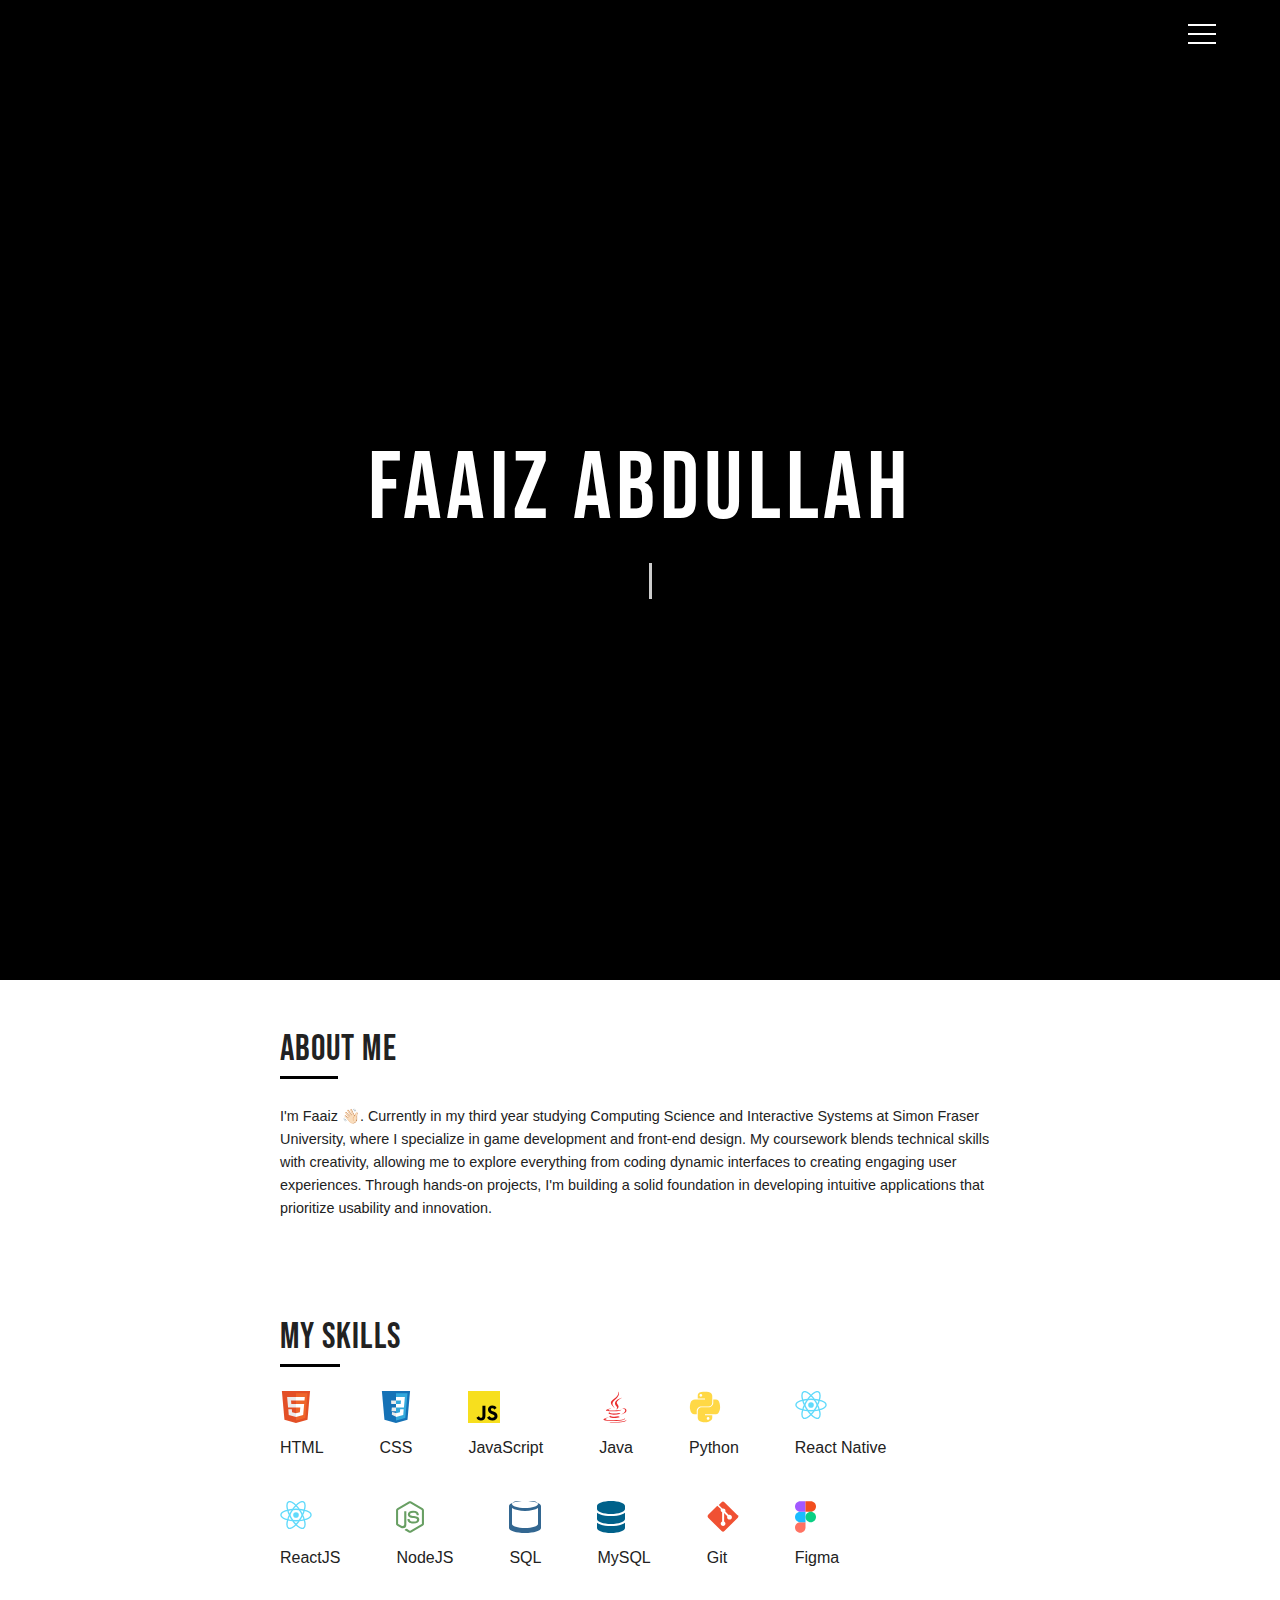
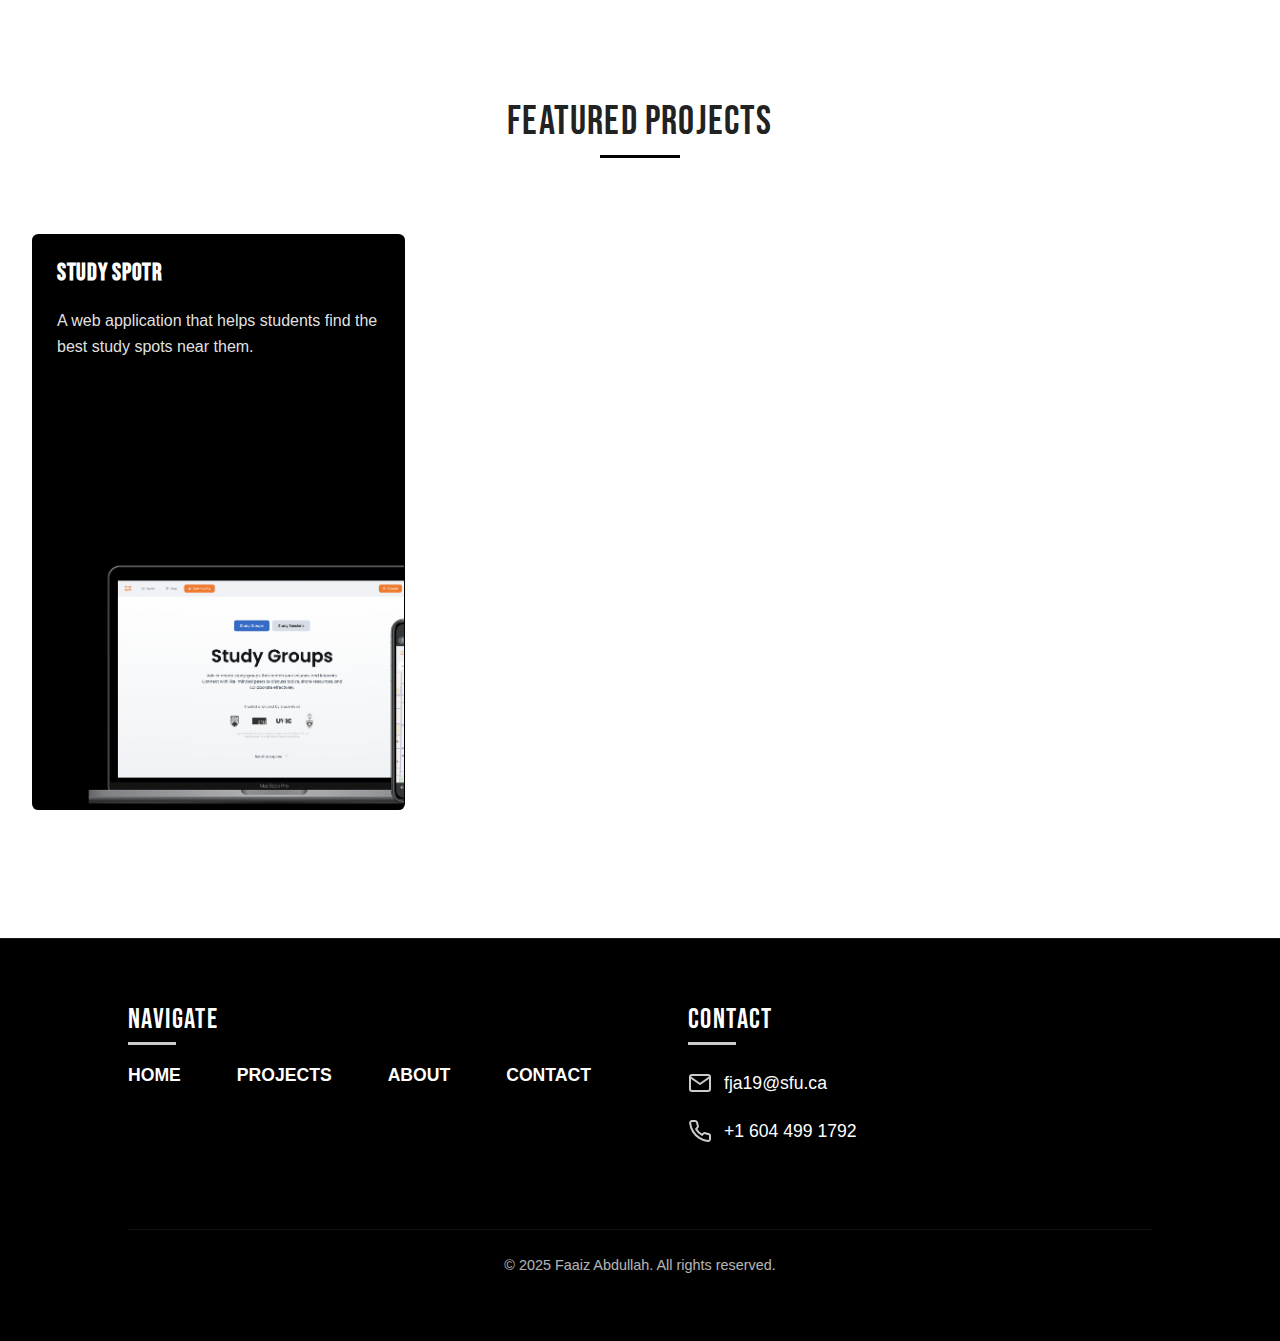
<file: index.html>
<!DOCTYPE html>
<html lang="en">
<head>
    <meta charset="UTF-8">
    <meta name="viewport" content="width=device-width, initial-scale=1.0">
    <title>Portfolio | Home</title>
    <link rel="preconnect" href="https://fonts.googleapis.com">
    <link rel="preconnect" href="https://fonts.gstatic.com" crossorigin>
    <link href="https://fonts.googleapis.com/css2?family=Bebas+Neue&display=swap" rel="stylesheet">
    <link rel="stylesheet" href="css/style.css">
    <meta name="description" content="Professional portfolio and personal website">
</head>
<body>
    <header>
        <input type="checkbox" id="menu-toggle" class="sr-only">
        <label for="menu-toggle" class="menu-btn">
            <span class="menu-btn__line"></span>
            <span class="menu-btn__line"></span>
            <span class="menu-btn__line"></span>
        </label>
        <nav class="main-nav" id="main-menu">
            <ul class="menu">
                <li><a href="index.html" class="active">HOME</a></li>
                <li><a href="projects.html">PROJECTS</a></li>
                <li><a href="about.html">ABOUT</a></li>
                <li><a href="contact.html">CONTACT</a></li>
            </ul>
            <div class="menu-contact">
                <p>fja19@sfu.ca</p>
                <p>+1 604 499 1792</p>

            </div>
        </nav>
    </header>

    <main>
        <section class="hero">
            <div class="hero-content">
                <h1>Faaiz Abdullah</h1>
                <p class="subtitle"><span class="typing-text" id="typing-text"></span></p>
            </div>
        </section>

        <div class="content-wrapper">
            <section class="about-section">
                <h2>About me</h2>
                <div class="about-content">
                    <p>I'm Faaiz 👋🏻. Currently in my third year studying Computing Science and Interactive Systems at Simon Fraser University, where I specialize in game development and front-end design. My coursework blends technical skills with creativity, allowing me to explore everything from coding dynamic interfaces to creating engaging user experiences. Through hands-on projects, I'm building a solid foundation in developing intuitive applications that prioritize usability and innovation.</p>
                </div>
            </section>

            <section class="skills-section">
                <h2>My Skills</h2>
                <div class="skills-list">
                    <div class="skill-tag html">HTML</div>
                    <div class="skill-tag css">CSS</div>
                    <div class="skill-tag js">JavaScript</div>
                    <div class="skill-tag java">Java</div>
                    <div class="skill-tag python">Python</div>
                    <div class="skill-tag react-native">React Native</div>
                    <div class="skill-tag react">ReactJS</div>
                    <div class="skill-tag node">NodeJS</div>
                    <div class="skill-tag sql">SQL</div>
                    <div class="skill-tag mysql">MySQL</div>
                    <div class="skill-tag git">Git</div>
                    <div class="skill-tag figma">Figma</div>
                </div>
            </section>

            <section class="projects-preview">
                <h2>Featured Projects</h2>
                <div class="project">
                    <a href="studyspotr.html" class="project-link">
                        <div class="project-card">
                            <h3>Study Spotr</h3>
                            <p>A web application that helps students find the best study spots near them.</p>
                            <div class="project-image">
                                <img src="images/studyspotrmockups.png" alt="Study Spotr Mockups">
                            </div>
                        </div>
                    </a>
                </div>
                <!-- <div class="project">
                    <div class="project-card">
                        <h3>PharmaBotics</h3>
                        <p>A web application designed to assist users with medication management.</p>
                        <div class="project-image">
                            <img src="images/pharmabotics.svg" alt="PharmaBotics mockup">
                        </div>
                    </div>
                </div>
                <div class="project">
                    <div class="project-card">
                        <h3>Football Wizard</h3>
                        <p>AI-powered chatbot designed to provide users with quick and accurate statistics and analytics about the Premier League.</p>
                        <div class="project-image">
                            <img src="images/Football-Wizard-Image.png" alt="Football Wizard mockup">
                        </div>
                    </div>  
                </div> -->
            </section>
        </div>
    </main>

    <footer>
        <div class="footer-content">
            <div class="footer-column">
                <h3>NAVIGATE</h3>
                <nav class="footer-nav">
                    <ul>
                        <li><a href="index.html">HOME</a></li>
                        <li><a href="projects.html">PROJECTS</a></li>
                        <li><a href="about.html">ABOUT</a></li>
                        <li><a href="contact.html">CONTACT</a></li>
                    </ul>
                </nav>
            </div>
            <div class="footer-column">
                <h3>CONTACT</h3>
                <div class="contact-info">
                    <p>fja19@sfu.ca</p>
                    <p>+1 604 499 1792</p>
                </div>
            </div>
        </div>
        <div class="copyright">
            &copy; 2025 Faaiz Abdullah. All rights reserved.
        </div>
    </footer>

    <script src="js/script.js" defer></script>
</body>
</html>
</file>
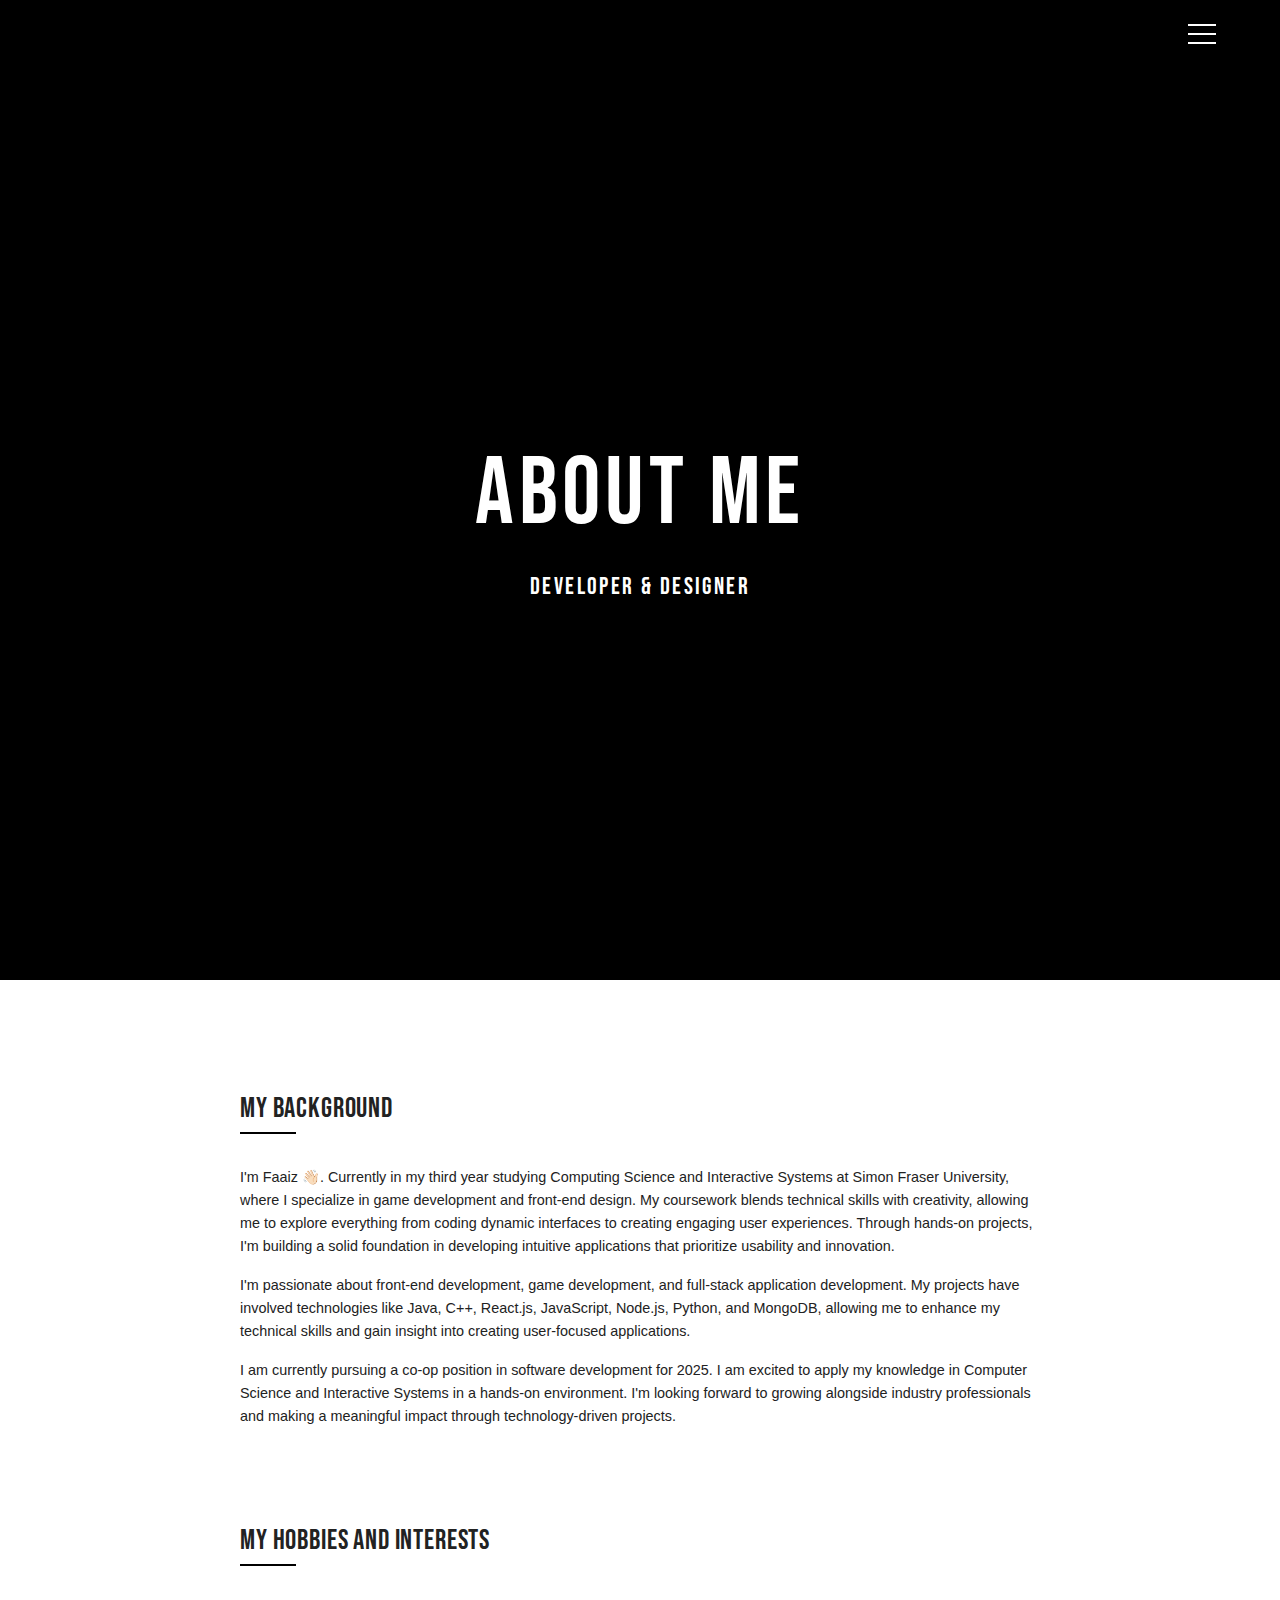
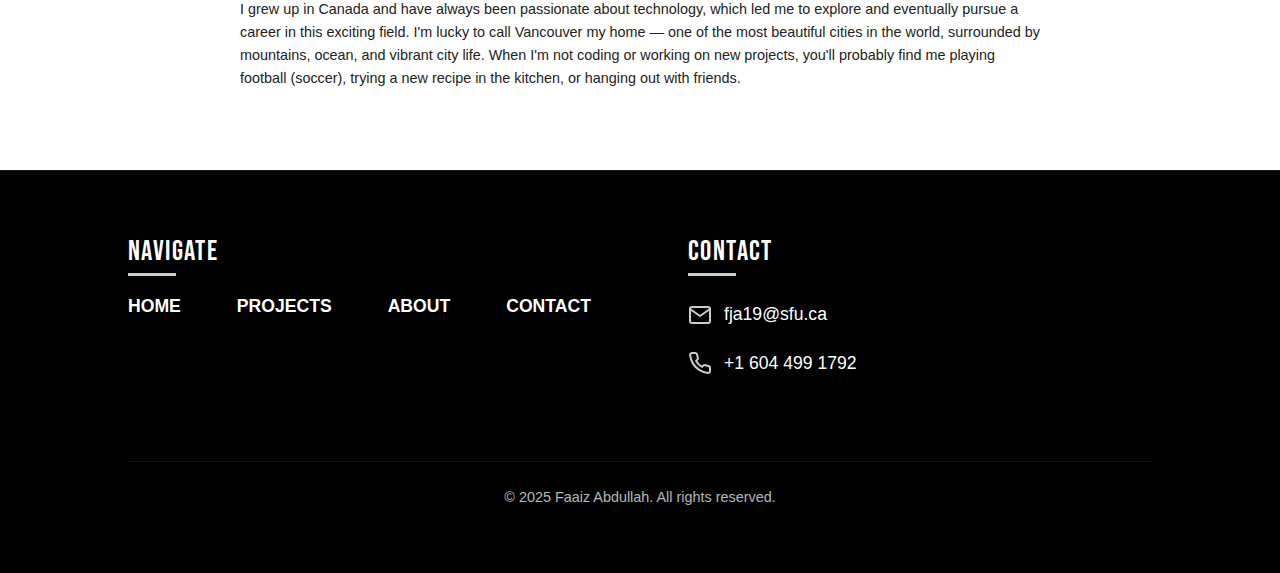
<file: about.html>
<!DOCTYPE html>
<html lang="en">
<head>
    <meta charset="UTF-8">
    <meta name="viewport" content="width=device-width, initial-scale=1.0">
    <title>Portfolio | About</title>
    <link rel="preconnect" href="https://fonts.googleapis.com">
    <link rel="preconnect" href="https://fonts.gstatic.com" crossorigin>
    <link href="https://fonts.googleapis.com/css2?family=Bebas+Neue&display=swap" rel="stylesheet">
    <link rel="stylesheet" href="css/style.css">
    <meta name="description" content="About me and my background">
</head>
<body>
    <header>
        <input type="checkbox" id="menu-toggle" class="sr-only">
        <label for="menu-toggle" class="menu-btn">
            <span class="menu-btn__line"></span>
            <span class="menu-btn__line"></span>
            <span class="menu-btn__line"></span>
        </label>
        <nav class="main-nav" id="main-menu">
            <ul class="menu">
                <li><a href="index.html">HOME</a></li>
                <li><a href="projects.html">PROJECTS</a></li>
                <li><a href="about.html" class="active">ABOUT</a></li>
                <li><a href="contact.html">CONTACT</a></li>
            </ul>
            <div class="menu-contact">
                <p>fja19@sfu.ca</p>
                <p>+1 604 499 1792</p>
            </div>
        </nav>
    </header>

    <main>
        <section class="page-header">
            <h1>ABOUT ME</h1>
            <p class="subtitle">DEVELOPER & DESIGNER</p>
        </section>

        <div class="content-wrapper">
            <section class="about-content">
                <article class="background">
                    <h2>My Background</h2>
                    <p>I'm Faaiz 👋🏻. Currently in my third year studying Computing Science and Interactive Systems at Simon Fraser University, where I specialize in game development and front-end design. My coursework blends technical skills with creativity, allowing me to explore everything from coding dynamic interfaces to creating engaging user experiences. Through hands-on projects, I'm building a solid foundation in developing intuitive applications that prioritize usability and innovation.</p>                    
                    <p>I'm passionate about front-end development, game development, and full-stack application development. My projects have involved technologies like Java, C++, React.js, JavaScript, Node.js, Python, and MongoDB, allowing me to enhance my technical skills and gain insight into creating user-focused applications.</p>
                    <p>I am currently pursuing a co-op position in software development for 2025. I am excited to apply my knowledge in Computer Science and Interactive Systems in a hands-on environment. I'm looking forward to growing alongside industry professionals and making a meaningful impact through technology-driven projects.</p>
                </article>

                <article class="hobbies">
                    <h2>My Hobbies and Interests</h2>
                    <p>I grew up in Canada and have always been passionate about technology, which led me to explore and eventually pursue a career in this exciting field. I'm lucky to call Vancouver my home — one of the most beautiful cities in the world, surrounded by mountains, ocean, and vibrant city life. When I'm not coding or working on new projects, you'll probably find me playing football (soccer), trying a new recipe in the kitchen, or hanging out with friends.</p>
                    
                </article>
            </section>
        </div>
    </main>

    <footer>
        <div class="footer-content">
            <div class="footer-column">
                <h3>NAVIGATE</h3>
                <nav class="footer-nav">
                    <ul>
                        <li><a href="index.html">HOME</a></li>
                        <li><a href="projects.html">PROJECTS</a></li>
                        <li><a href="about.html">ABOUT</a></li>
                        <li><a href="contact.html">CONTACT</a></li>
                    </ul>
                </nav>
            </div>
            <div class="footer-column">
                <h3>CONTACT</h3>
                <div class="contact-info">
                    <p>fja19@sfu.ca</p>
                    <p>+1 604 499 1792</p>
                </div>
            </div>
        </div>
        <div class="copyright">
            &copy; 2025 Faaiz Abdullah. All rights reserved.
        </div>
    </footer>

    <script src="js/script.js" defer></script>
</body>
</html>
</file>
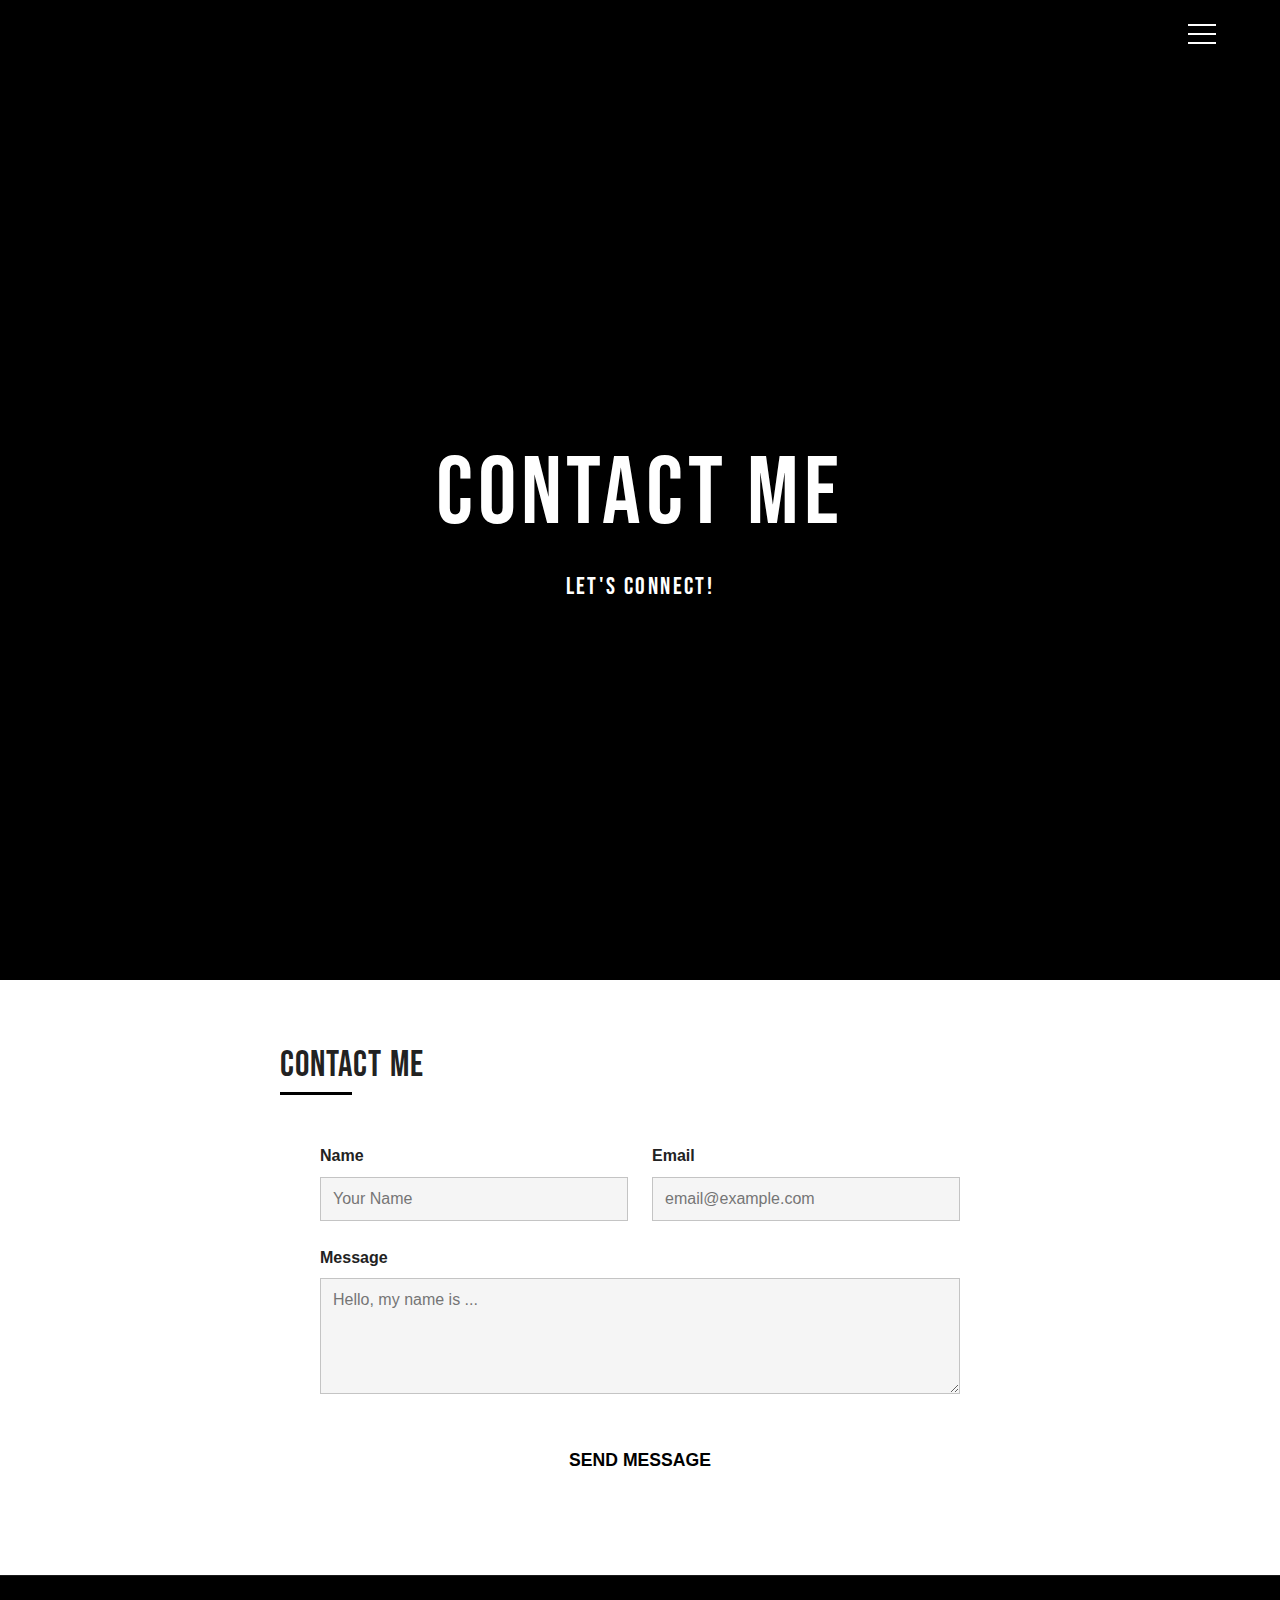
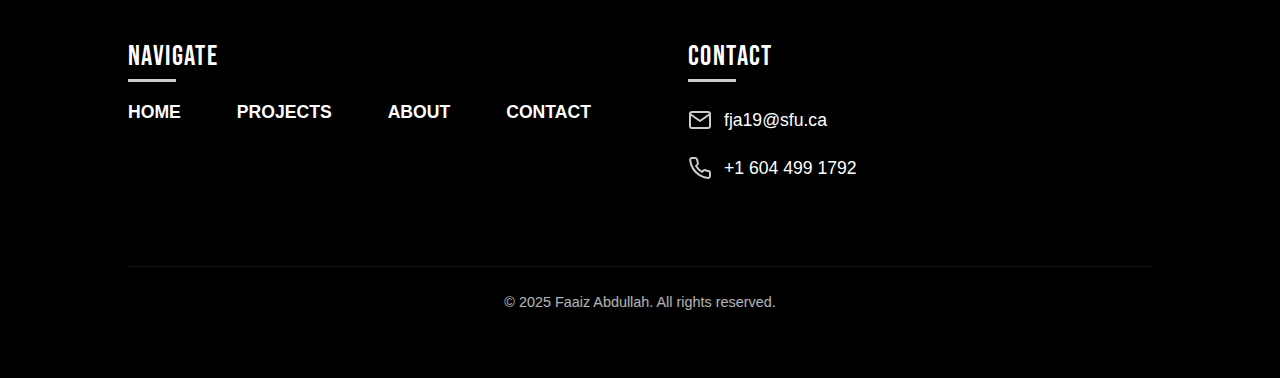
<file: contact.html>
<!DOCTYPE html>
<html lang="en">
<head>
    <meta charset="UTF-8">
    <meta name="viewport" content="width=device-width, initial-scale=1.0">
    <title>Portfolio | Contact</title>
    <link rel="preconnect" href="https://fonts.googleapis.com">
    <link rel="preconnect" href="https://fonts.gstatic.com" crossorigin>
    <link href="https://fonts.googleapis.com/css2?family=Bebas+Neue&display=swap" rel="stylesheet">
    <link rel="stylesheet" href="css/style.css">
    <meta name="description" content="Contact me for work or inquiries">
</head>
<body>
    <header>
        <input type="checkbox" id="menu-toggle" class="sr-only">
        <label for="menu-toggle" class="menu-btn">
            <span class="menu-btn__line"></span>
            <span class="menu-btn__line"></span>
            <span class="menu-btn__line"></span>
        </label>
        <nav class="main-nav" id="main-menu">
            <ul class="menu">
                <li><a href="index.html">HOME</a></li>
                <li><a href="projects.html">PROJECTS</a></li>
                <li><a href="about.html">ABOUT</a></li>
                <li><a href="contact.html" class="active">CONTACT</a></li>
            </ul>
            <div class="menu-contact">
                <p>fja19@sfu.ca</p>
                <p>+1 604 499 1792</p>
            </div>
        </nav>
    </header>

    <main>
        <section class="page-header">
            <h1>CONTACT ME</h1>
            <p class="subtitle">Let's connect!</p>
        </section>

        <div class="content-wrapper">
            <section class="contact-form-section">
                <h2>Contact me</h2>
                
                <form action="#" method="post" class="contact-form">
                    <div class="form-group">
                        <label for="name">Name</label>
                        <input type="text" id="name" name="name" placeholder="Your Name" required aria-required="true">
                    </div>
                    
                    <div class="form-group">
                        <label for="email">Email</label>
                        <input type="email" id="email" name="email" placeholder="email@example.com" required aria-required="true">
                    </div>
                    
                    <div class="form-group full-width">
                        <label for="message">Message</label>
                        <textarea id="message" name="message" placeholder="Hello, my name is ..." required aria-required="true" rows="5"></textarea>
                    </div>
                    
                    <div class="form-submit">
                        <button type="submit" class="send-button">Send message</button>
                    </div>
                </form>
            </section>
        </div>
    </main>

    <footer>
        <div class="footer-content">
            <div class="footer-column">
                <h3>NAVIGATE</h3>
                <nav class="footer-nav">
                    <ul>
                        <li><a href="index.html">HOME</a></li>
                        <li><a href="projects.html">PROJECTS</a></li>
                        <li><a href="about.html">ABOUT</a></li>
                        <li><a href="contact.html">CONTACT</a></li>
                    </ul>
                </nav>
            </div>
            <div class="footer-column">
                <h3>CONTACT</h3>
                <div class="contact-info">
                    <p>fja19@sfu.ca</p>
                    <p>+1 604 499 1792</p>
                </div>
            </div>
        </div>
        <div class="copyright">
            &copy; 2025 Faaiz Abdullah. All rights reserved.
        </div>
    </footer>

    <script src="js/script.js" defer></script>
</body>
</html>
</file>
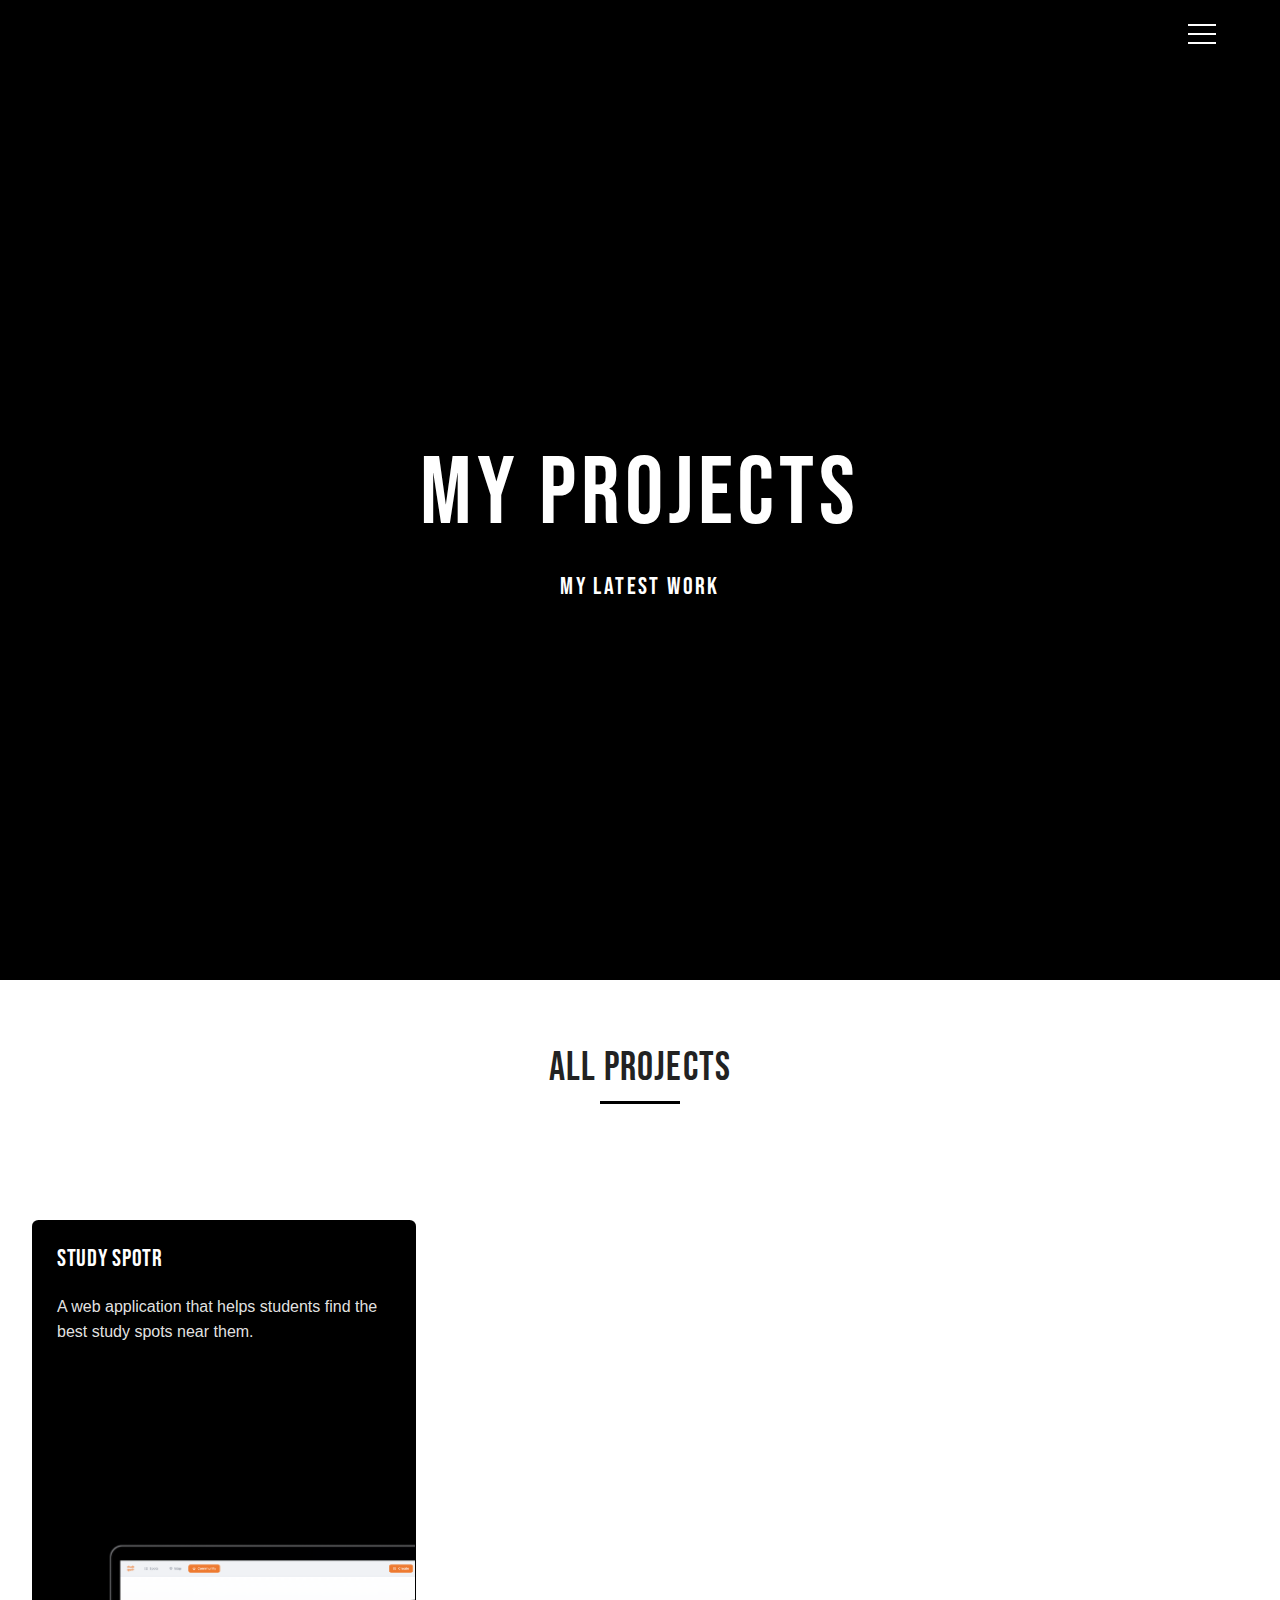
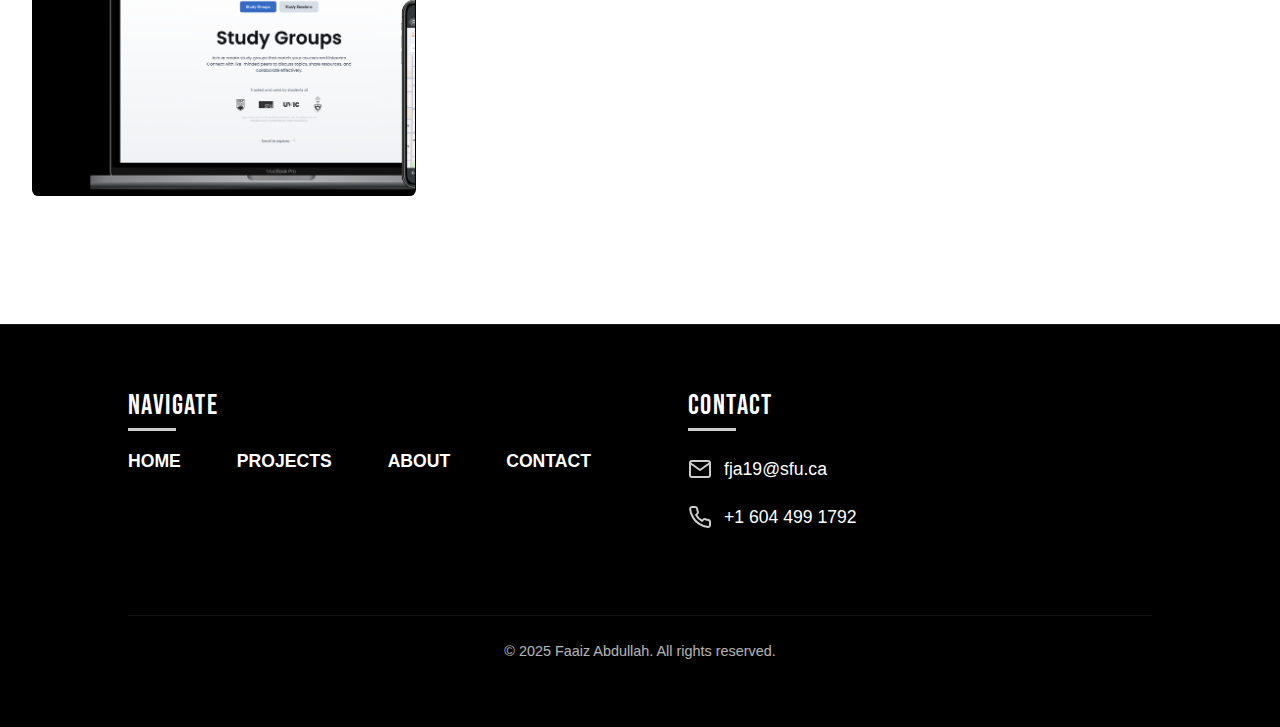
<file: projects.html>
<!DOCTYPE html>
<html lang="en">
<head>
    <meta charset="UTF-8">
    <meta name="viewport" content="width=device-width, initial-scale=1.0">
    <title>Portfolio | Projects</title>
    <link rel="preconnect" href="https://fonts.googleapis.com">
    <link rel="preconnect" href="https://fonts.gstatic.com" crossorigin>
    <link href="https://fonts.googleapis.com/css2?family=Bebas+Neue&display=swap" rel="stylesheet">
    <link rel="stylesheet" href="css/style.css">
    <meta name="description" content="My portfolio projects">
</head>
<body>
    <header>
        <input type="checkbox" id="menu-toggle" class="sr-only">
        <label for="menu-toggle" class="menu-btn">
            <span class="menu-btn__line"></span>
            <span class="menu-btn__line"></span>
            <span class="menu-btn__line"></span>
        </label>
        <nav class="main-nav" id="main-menu">
            <ul class="menu">
                <li><a href="index.html">HOME</a></li>
                <li><a href="projects.html" class="active">PROJECTS</a></li>
                <li><a href="about.html">ABOUT</a></li>
                <li><a href="contact.html">CONTACT</a></li>
            </ul>
            <div class="menu-contact">
                <p>fja19@sfu.ca</p>
                <p>+1 604 499 1792</p>
            </div>
        </nav>
    </header>

    <main>
        <section class="page-header">
            <h1>MY PROJECTS</h1>
            <p class="subtitle">MY LATEST WORK</p>
        </section>

        <div class="content-wrapper">
            <h2 class="page-title">All Projects</h2>
            <section class="projects-grid">
                <div class="project">
                    <a href="studyspotr.html" class="project-link">
                        <div class="project-card">
                            <h2>Study Spotr</h2>
                            <p>A web application that helps students find the best study spots near them.</p>
                            <div class="project-image">
                                <img src="images/studyspotrmockups.png" alt="Study Spotr Mockups">
                            </div>
                        </div>
                    </a>
                </div>
                <!-- <div class="project">
                    <div class="project-card">
                        <h2>PharmaBotics</h2>
                        <p>A web application designed to assist users with medication management.</p>
                        <div class="project-image">
                            <img src="images/pharmabotics.svg" alt="PharmaBotics mockup">
                        </div>
                    </div>
                </div>
                <div class="project">
                    <div class="project-card">
                        <h2>Football Wizard</h2>
                        <p>AI-powered chatbot designed to provide users with quick and accurate statistics and analytics about the Premier League.</p>
                        <div class="project-image">
                            <img src="images/Football-Wizard-Image.png" alt="Football Wizard mockup">
                        </div>
                    </div>
                </div>
                <div class="project">
                    <div class="project-card">
                        <h2>Dragon Ball Shooter</h2>
                        <p>Player vs CPU shooter game</p>
                        <div class="project-image">
                            <img src="images/dbshooter.svg" alt="Project preview">
                        </div>
                    </div>
                </div>
                <div class="project">
                    <div class="project-card">
                        <h2>Portfolio Website</h2>
                        <p>Custom built responsive portfolio with HTML, CSS, and minimal JavaScript.</p>
                        <div class="project-image">
                            <img src="images/project.jpg" alt="Project preview">
                        </div>
                    </div>
                </div>
                <div class="project">
                    <div class="project-card">
                        <h2>E-commerce Platform</h2>
                        <p>Full-featured online shopping platform with cart and checkout functionality.</p>
                        <div class="project-image">
                            <img src="images/project.jpg" alt="Project preview">
                        </div>
                    </div>
                </div> -->
            </section>
        </div>
    </main>

    <footer>
        <div class="footer-content">
            <div class="footer-column">
                <h3>NAVIGATE</h3>
                <nav class="footer-nav">
                    <ul>
                        <li><a href="index.html">HOME</a></li>
                        <li><a href="projects.html">PROJECTS</a></li>
                        <li><a href="about.html">ABOUT</a></li>
                        <li><a href="contact.html">CONTACT</a></li>
                    </ul>
                </nav>
            </div>
            <div class="footer-column">
                <h3>CONTACT</h3>
                <div class="contact-info">
                    <p>fja19@sfu.ca</p>
                    <p>+1 604 499 1792</p>
                </div>
            </div>
        </div>
        <div class="copyright">
            &copy; 2025 Faaiz Abdullah. All rights reserved.
        </div>
    </footer>

    <script src="js/script.js" defer></script>
</body>
</html>
</file>
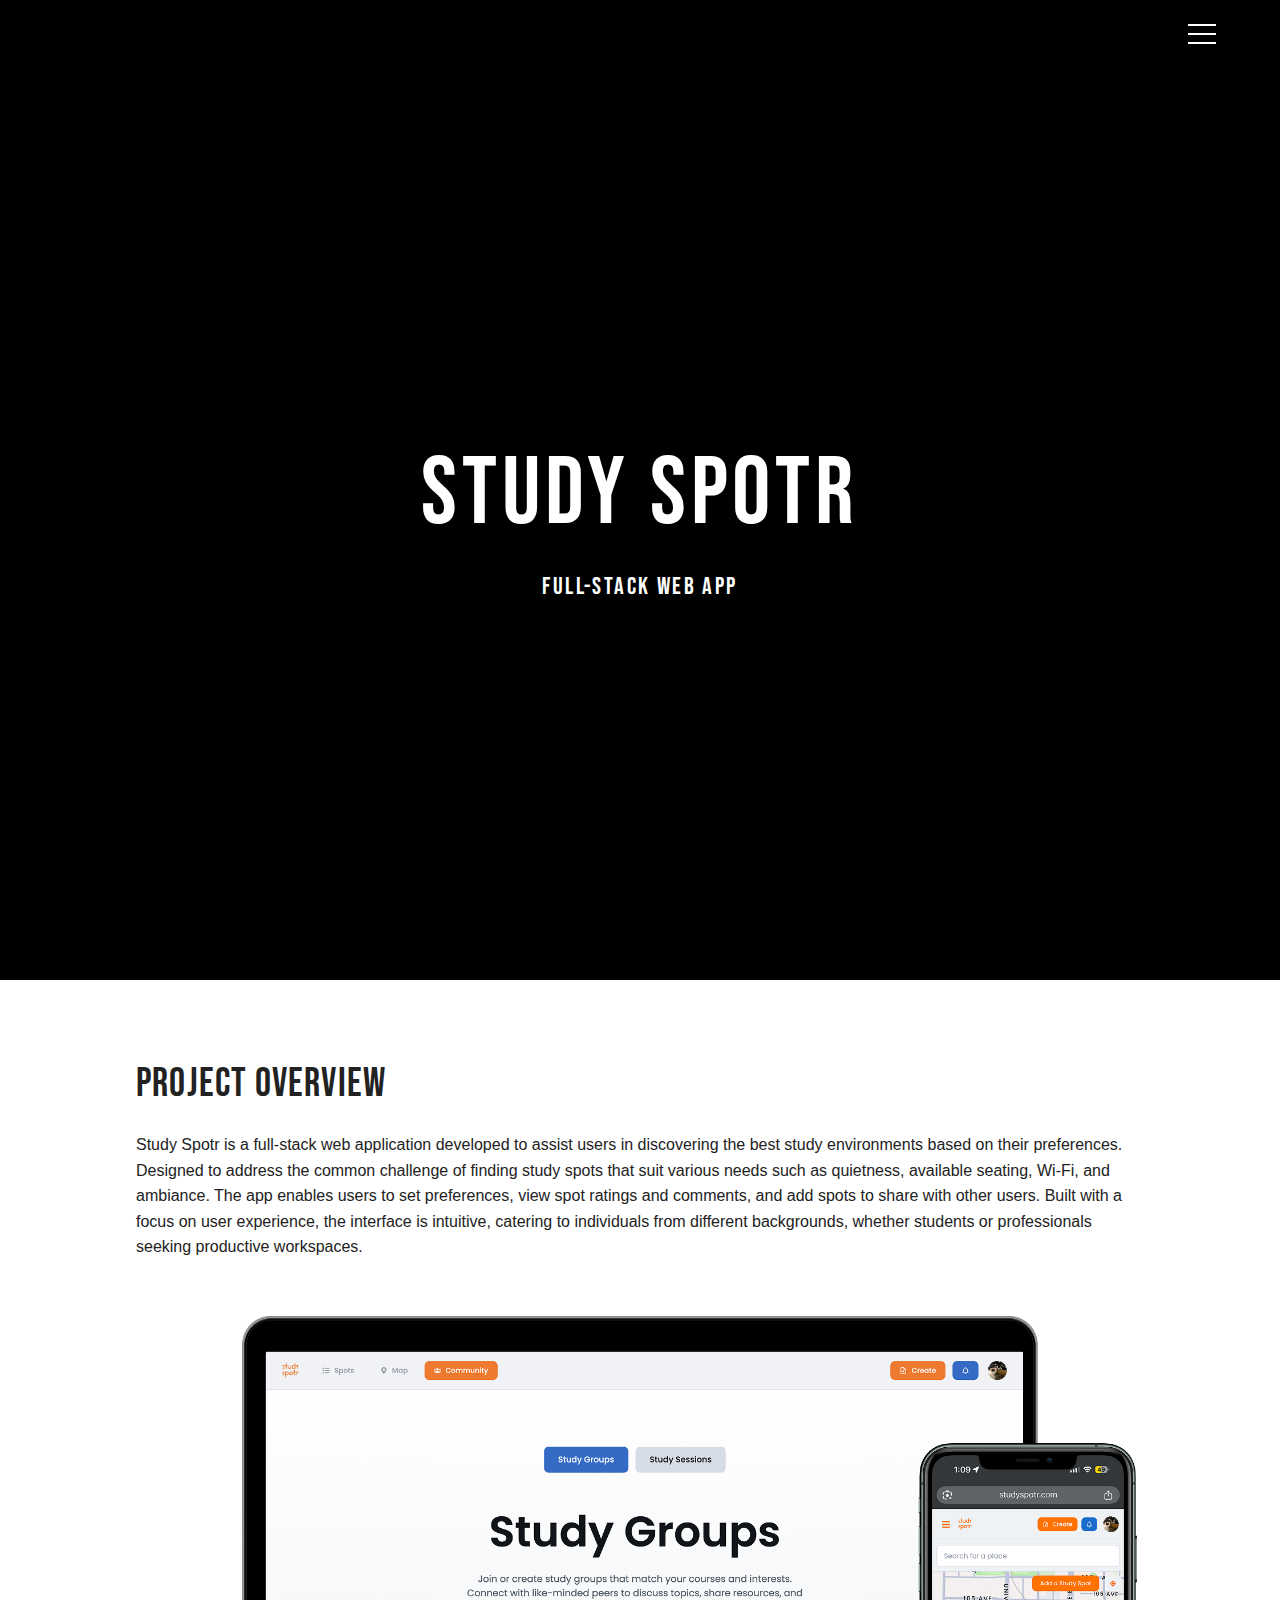
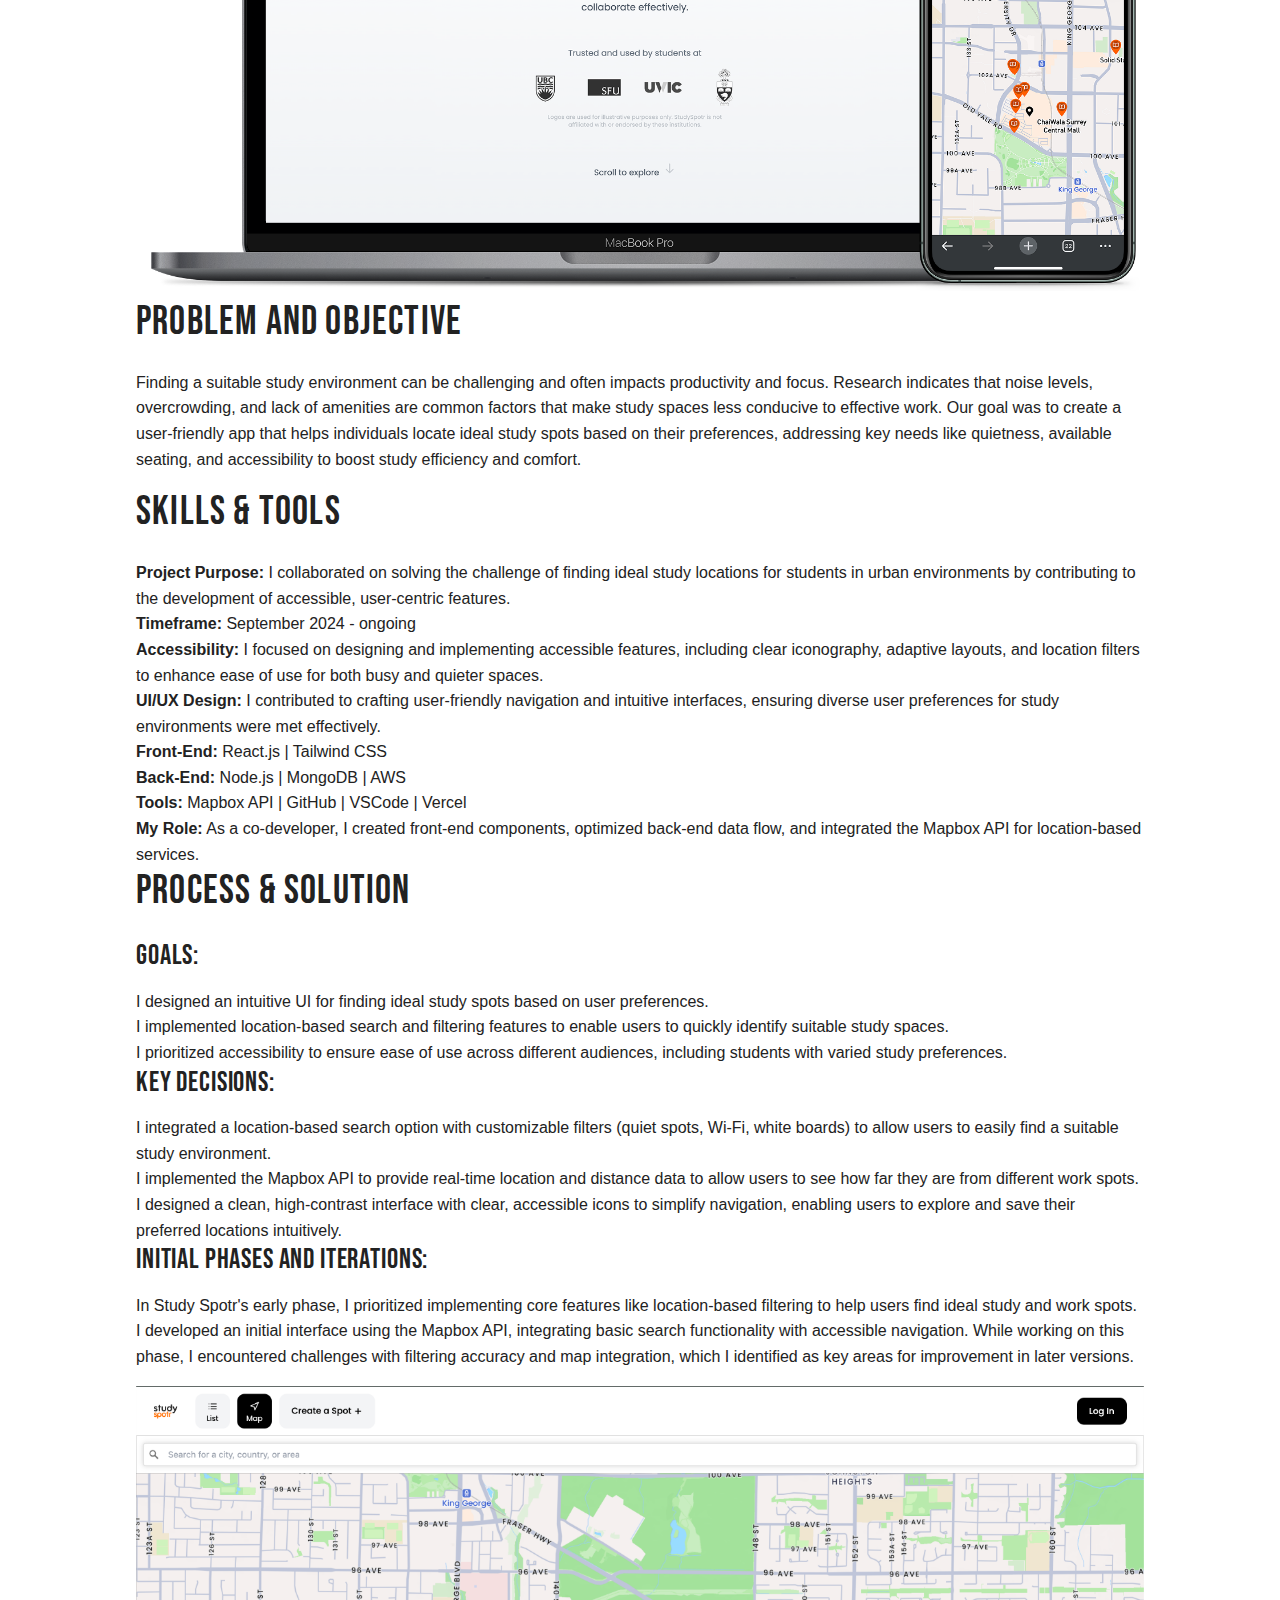
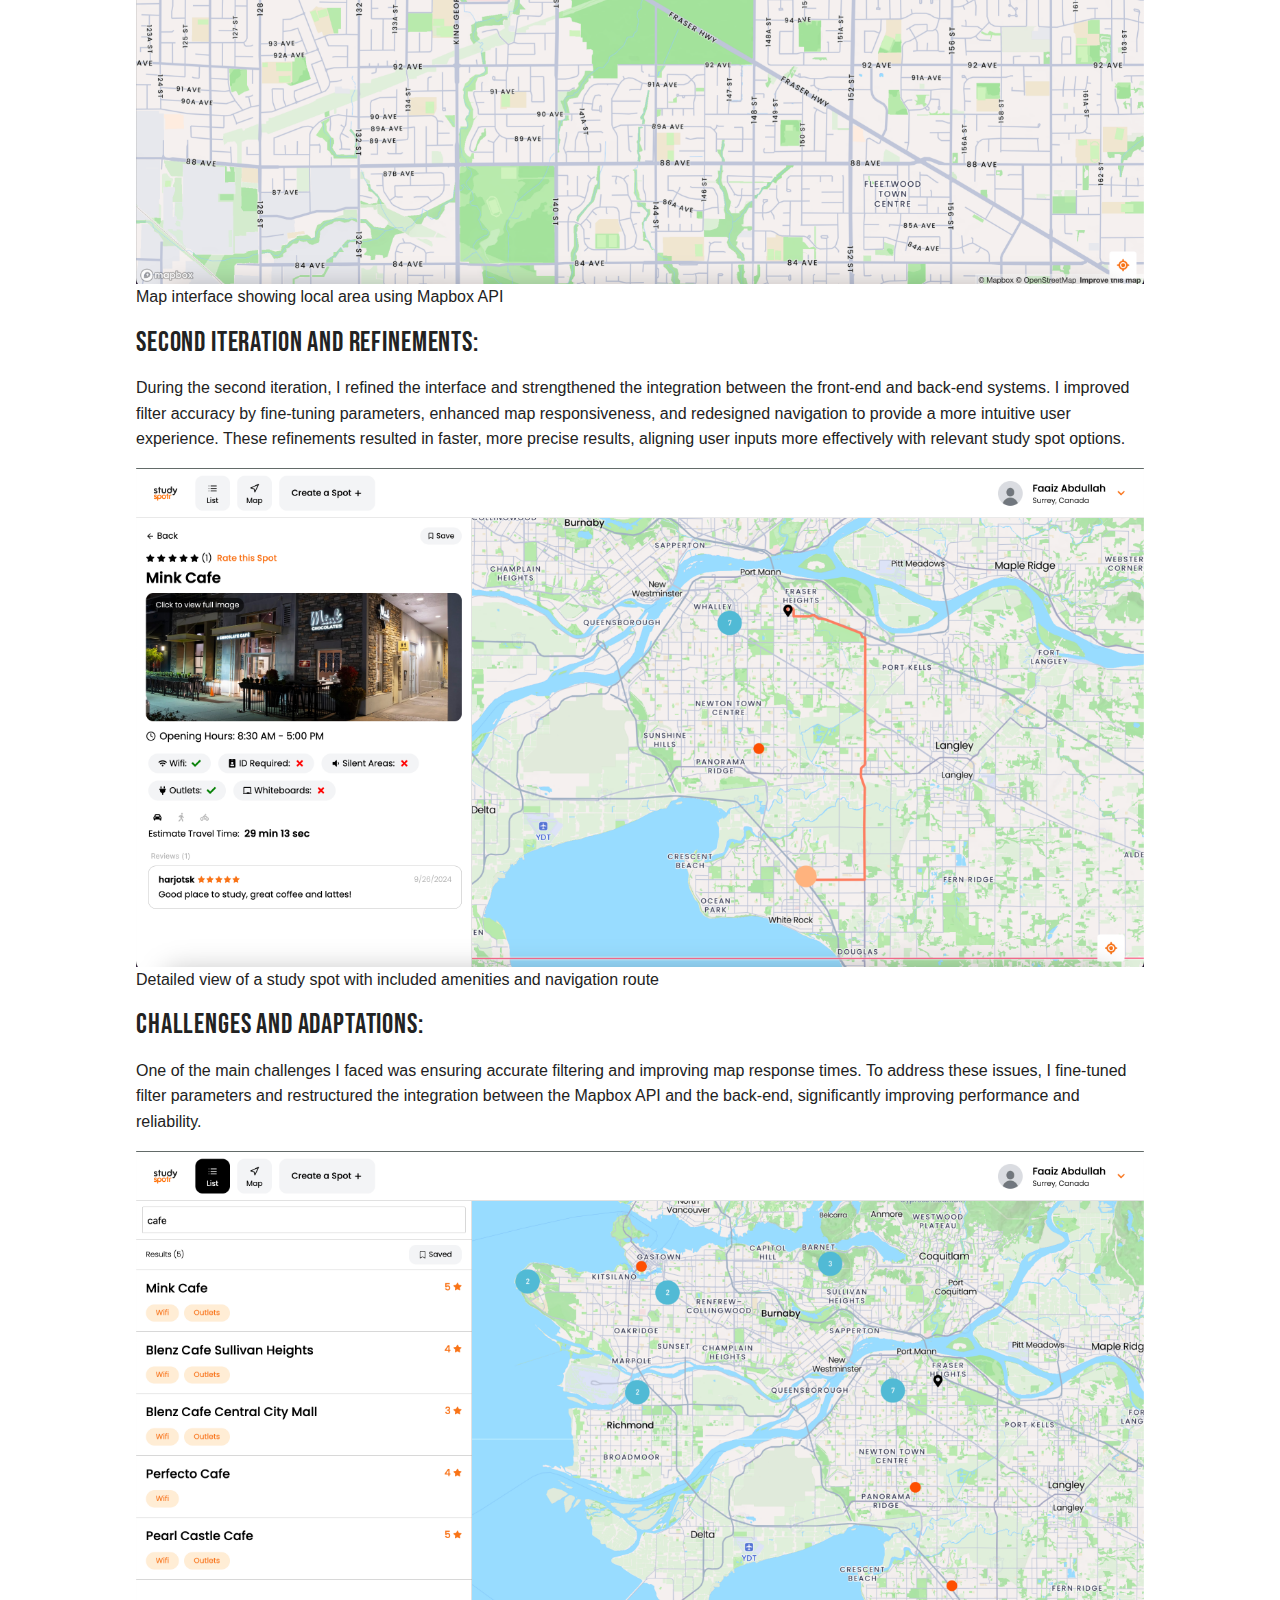
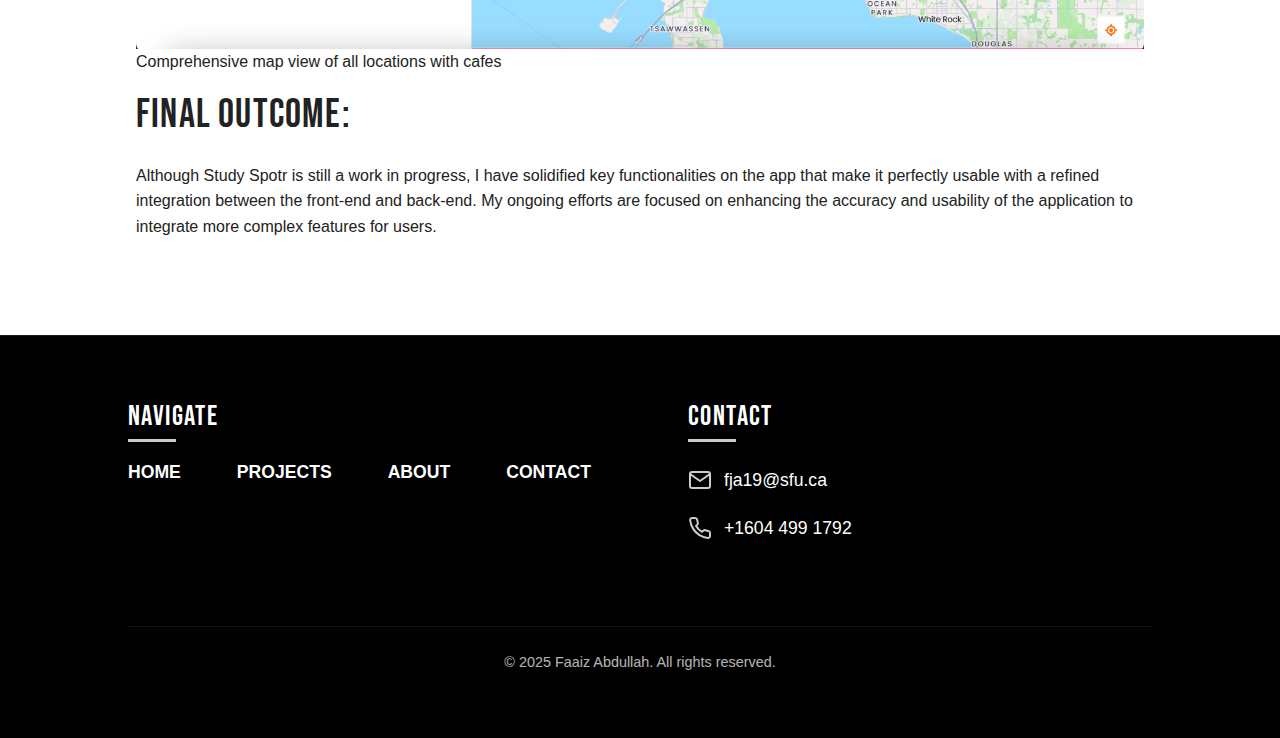
<file: studyspotr.html>
<!DOCTYPE html>
<html lang="en">
<head>
    <meta charset="UTF-8">
    <meta name="viewport" content="width=device-width, initial-scale=1.0">
    <title>Portfolio | Study Spotr</title>
    <link rel="preconnect" href="https://fonts.googleapis.com">
    <link rel="preconnect" href="https://fonts.gstatic.com" crossorigin>
    <link href="https://fonts.googleapis.com/css2?family=Bebas+Neue&display=swap" rel="stylesheet">
    <link rel="stylesheet" href="css/style.css">
    <meta name="description" content="Study Spotr - Full-stack web application">
</head>
<body>
    <header>
        <input type="checkbox" id="menu-toggle" class="sr-only">
        <label for="menu-toggle" class="menu-btn">
            <span class="menu-btn__line"></span>
            <span class="menu-btn__line"></span>
            <span class="menu-btn__line"></span>
        </label>
        <nav class="main-nav" id="main-menu">
            <ul class="menu">
                <li><a href="index.html">HOME</a></li>
                <li><a href="projects.html" class="active">PROJECTS</a></li>
                <li><a href="about.html">ABOUT</a></li>
                <li><a href="contact.html">CONTACT</a></li>
            </ul>
            <div class="menu-contact">
                <p>fja19@sfu.ca</p>
                <p>+1 604 499 1792</p>
            </div>
        </nav>
    </header>

    <main>
        <section class="page-header">
            <h1>STUDY SPOTR</h1>
            <p class="subtitle">FULL-STACK WEB APP</p>
        </section>

        <div class="content-wrapper">
            <section class="project-detail">
                <div class="project-detail-content">
                    <article class="project-overview">
                        <h2>Project Overview</h2>
                        <p>Study Spotr is a full-stack web application developed to assist users in discovering the best study environments based on their preferences. Designed to address the common challenge of finding study spots that suit various needs such as quietness, available seating, Wi-Fi, and ambiance. The app enables users to set preferences, view spot ratings and comments, and add spots to share with other users. Built with a focus on user experience, the interface is intuitive, catering to individuals from different backgrounds, whether students or professionals seeking productive workspaces.</p>
                        
                        <div class="project-image-large">
                            <img src="images/studyspotrmockups.png" alt="Study Spotr Mockups">
                        </div>
                    </article>

                    <article class="problem-objective">
                        <h2>Problem and Objective</h2>
                        <p>Finding a suitable study environment can be challenging and often impacts productivity and focus. Research indicates that noise levels, overcrowding, and lack of amenities are common factors that make study spaces less conducive to effective work. Our goal was to create a user-friendly app that helps individuals locate ideal study spots based on their preferences, addressing key needs like quietness, available seating, and accessibility to boost study efficiency and comfort.</p>
                    </article>

                    <article class="skills-tools">
                        <h2>Skills & Tools</h2>
                        <ul class="project-info-list">
                            <li><strong>Project Purpose:</strong> I collaborated on solving the challenge of finding ideal study locations for students in urban environments by contributing to the development of accessible, user-centric features.</li>
                            <li><strong>Timeframe:</strong> September 2024 - ongoing</li>
                            <li><strong>Accessibility:</strong> I focused on designing and implementing accessible features, including clear iconography, adaptive layouts, and location filters to enhance ease of use for both busy and quieter spaces.</li>
                            <li><strong>UI/UX Design:</strong> I contributed to crafting user-friendly navigation and intuitive interfaces, ensuring diverse user preferences for study environments were met effectively.</li>
                            <li><strong>Front-End:</strong> React.js | Tailwind CSS</li>
                            <li><strong>Back-End:</strong> Node.js | MongoDB | AWS</li>
                            <li><strong>Tools:</strong> Mapbox API | GitHub | VSCode | Vercel</li>
                            <li><strong>My Role:</strong> As a co-developer, I created front-end components, optimized back-end data flow, and integrated the Mapbox API for location-based services.</li>
                        </ul>
                    </article>

                    <article class="process-solution">
                        <h2>Process & Solution</h2>
                        
                        <h3>Goals:</h3>
                        <ul>
                            <li>I designed an intuitive UI for finding ideal study spots based on user preferences.</li>
                            <li>I implemented location-based search and filtering features to enable users to quickly identify suitable study spaces.</li>
                            <li>I prioritized accessibility to ensure ease of use across different audiences, including students with varied study preferences.</li>
                        </ul>
                        
                        <h3>Key Decisions:</h3>
                        <ul>
                            <li>I integrated a location-based search option with customizable filters (quiet spots, Wi-Fi, white boards) to allow users to easily find a suitable study environment.</li>
                            <li>I implemented the Mapbox API to provide real-time location and distance data to allow users to see how far they are from different work spots.</li>
                            <li>I designed a clean, high-contrast interface with clear, accessible icons to simplify navigation, enabling users to explore and save their preferred locations intuitively.</li>
                        </ul>
                        
                        <h3>Initial Phases and Iterations:</h3>
                        <p>In Study Spotr's early phase, I prioritized implementing core features like location-based filtering to help users find ideal study and work spots. I developed an initial interface using the Mapbox API, integrating basic search functionality with accessible navigation. While working on this phase, I encountered challenges with filtering accuracy and map integration, which I identified as key areas for improvement in later versions.</p>
                        
                        <div class="project-image-medium">
                            <img src="images/mainMap.png" alt="Study Spotr Map Interface">
                            <p class="image-caption">Map interface showing local area using Mapbox API</p>
                        </div>
                        
                        <h3>Second Iteration and Refinements:</h3>
                        <p>During the second iteration, I refined the interface and strengthened the integration between the front-end and back-end systems. I improved filter accuracy by fine-tuning parameters, enhanced map responsiveness, and redesigned navigation to provide a more intuitive user experience. These refinements resulted in faster, more precise results, aligning user inputs more effectively with relevant study spot options.</p>
                        
                        <div class="project-image-medium">
                            <img src="images/minkCafe.png" alt="Study Spotr Cafe Detail">
                            <p class="image-caption">Detailed view of a study spot with included amenities and navigation route</p>
                        </div>
                        
                        <h3>Challenges and Adaptations:</h3>
                        <p>One of the main challenges I faced was ensuring accurate filtering and improving map response times. To address these issues, I fine-tuned filter parameters and restructured the integration between the Mapbox API and the back-end, significantly improving performance and reliability.</p>
                        
                        <div class="project-image-medium">
                            <img src="images/zoomOut.png" alt="Study Spotr Full Map View">
                            <p class="image-caption">Comprehensive map view of all locations with cafes</p>
                        </div>
                        
                    </article>

                    <h2>Final Outcome:</h2>
                    <p>Although Study Spotr is still a work in progress, I have solidified key functionalities on the app that make it perfectly usable with a refined integration between the front-end and back-end. My ongoing efforts are focused on enhancing the accuracy and usability of the application to integrate more complex features for users.</p>
                </div>
            </section>
        </div>
    </main>

    <footer>
        <div class="footer-content">
            <div class="footer-column">
                <h3>NAVIGATE</h3>
                <nav class="footer-nav">
                    <ul>
                        <li><a href="index.html">HOME</a></li>
                        <li><a href="projects.html">PROJECTS</a></li>
                        <li><a href="about.html">ABOUT</a></li>
                        <li><a href="contact.html">CONTACT</a></li>
                    </ul>
                </nav>
            </div>
            <div class="footer-column">
                <h3>CONTACT</h3>
                <div class="contact-info">
                    <p>fja19@sfu.ca</p>
                    <p>+1604 499 1792</p>
                </div>
            </div>
        </div>
        <div class="copyright">
            &copy; 2025 Faaiz Abdullah. All rights reserved.
        </div>
    </footer>

    <script src="js/script.js" defer></script>
</body>
</html>
</file>
<file: css/style.css>
:root {
    --primary-color: #000;
    --secondary-color: #fff;
    --accent-color: #ccc;
    --text-dark: #222;
    --font-main: 'Arial', sans-serif;
    --font-heading: 'Bebas Neue', sans-serif;
    --content-width: 80%;
    --max-content-width: 75rem;
    --spacing-unit: 1rem;
    --transition-speed: 0.3s;
}

* {
    margin: 0;
    padding: 0;
    box-sizing: border-box;
}

html {
    font-size: 16px;
    scroll-behavior: smooth;
}

body {
    font-family: var(--font-main);
    color: var(--secondary-color);
    background-color: var(--primary-color);
    line-height: 1.6;
    overflow-x: hidden;
}

img {
    max-width: 100%;
    height: auto;
    display: block;
}

a {
    color: var(--secondary-color);
    text-decoration: none;
    transition: opacity var(--transition-speed);
}

a:hover, a:focus {
    opacity: 0.8;
}

ul {
    list-style: none;
}

.sr-only {
    position: absolute;
    width: 0.0625rem;
    height: 10%;
    padding: 0;
    margin: -0.0625rem;
    overflow: hidden;
    clip: rect(0, 0, 0, 0);
    white-space: nowrap;
    border-width: 0;
    pointer-events: none;

}


header, main, footer {
    width: 100%;
}

header {
    display: flex;
    justify-content: flex-end;
    align-items: center;
    padding: 1.5rem 10%;
    position: fixed;
    top: 0;
    left: 0;
    right: 0;
    z-index: 100;
    background-color: var(--primary-color);
}

main {
    padding-top: 5rem;
    min-height: 100vh;
}

.page-header, .hero {
    display: flex;
    flex-direction: column;
    justify-content: center;
    align-items: center;
    text-align: center;
    min-height: 100vh;
    padding: 4rem 1rem;
    background-color: var(--primary-color);
    color: var(--secondary-color);
    position: relative;
    overflow: hidden;

    background-size: 3.5rem 6.125rem;
}

.hero-content, .page-header > h1, .page-header > .subtitle {
    position: relative;
    z-index: 1;
}

.hero h1, .page-header h1 {
    position: relative;
    overflow: hidden;
    padding: 0rem 0;
}

.subtitle {
    font-family: var(--font-heading);
    font-size: 1.5rem;
    text-transform: uppercase;
    letter-spacing: 0.15rem;
    position: relative;
    padding: 0 1.5rem;
    display: inline-block;
}

/* Typing animation styles */
.typing-text {
    border-right: 0.15em solid var(--accent-color);
    white-space: nowrap;
    overflow: hidden;
    margin: 0 auto;
    animation: typing-cursor 0.75s step-end infinite;
    display: inline-block;
    min-height: 1.5em;
    min-width: 1em;
    text-transform: uppercase;
}

@keyframes typing-cursor {
    from, to { border-color: transparent }
    50% { border-color: var(--accent-color); }
}

.subtitle::before, .subtitle::after {
    position: absolute;
    width: 1rem;
    height: 0.0625rem;
    background-color: var(--accent-color);
    top: 50%;
}

.subtitle::before {
    left: 0;
}

.subtitle::after {
    right: 0;
}

.content-wrapper {
    background-color: var(--secondary-color);
    color: var(--text-dark);
    padding: 2rem 0;
}

section {
    padding: 4rem 10%;
    max-width: var(--max-content-width);
    margin: 0 auto;
}

.cta-container {
    display: flex;
    justify-content: center;
    gap: 1rem;
    padding: 2rem 0 4rem;
    background-color: var(--secondary-color);
}

footer {
    padding: 4rem 10%;
    background-color: var(--primary-color);
    border-top: 0.0625rem solid rgba(255, 255, 255, 0.1);
}

.footer-content {
    display: flex;
    justify-content: space-between;
    align-items: flex-start;
    max-width: var(--max-content-width);
    margin: 0 auto;
    gap: 6rem;
}

/* ===== NAVIGATION ===== */
.logo svg {
    width: 3rem;
    height: 3rem;
}

/* Hide the checkbox */
#menu-toggle {
    display: none;
}

/* Style the menu toggle button (hamburger) */
.menu-btn {
    display: block;
    position: fixed;
    top: 1.5rem;
    right: 5%;
    width: 1.75rem;
    height: 1.25rem;
    cursor: pointer;
    z-index: 200;
    margin-top: 0;
}

/* Ensure menu button stays visible over the white background */
#menu-toggle:checked ~ .menu-btn {
    position: fixed;
}

/* Hamburger lines */
.menu-btn__line {
    display: block;
    position: absolute;
    width: 100%;
    height: 0.125rem;
    background-color: var(--secondary-color);
    transition: transform 0.3s, opacity 0.3s;
}

.menu-btn__line:nth-child(1) {
    top: 0;
}

.menu-btn__line:nth-child(2) {
    top: 50%;
    transform: translateY(-50%);
}

.menu-btn__line:nth-child(3) {
    bottom: 0;
}

/* When checkbox is checked, transform hamburger to X and change color */
#menu-toggle:checked ~ .menu-btn .menu-btn__line {
    background-color: var(--primary-color);
}

#menu-toggle:checked ~ .menu-btn .menu-btn__line:nth-child(1) {
    transform: translateY(0.5625rem) rotate(45deg);
}

#menu-toggle:checked ~ .menu-btn .menu-btn__line:nth-child(2) {
    opacity: 0;
}

#menu-toggle:checked ~ .menu-btn .menu-btn__line:nth-child(3) {
    transform: translateY(-0.5625rem) rotate(-45deg);
}


#menu-toggle:checked ~ .menu-btn .menu-btn__text {
    color: var(--primary-color);
}

/* Navigation styles */
.main-nav {
    position: fixed;
    top: 0;
    left: 0;
    width: 100%;
    height: 100vh;
    background-color: var(--secondary-color);
    display: flex;
    flex-direction: column;
    justify-content: center;
    align-items: flex-start;
    padding-left: 15%;
    z-index: 180;
    visibility: hidden;
    opacity: 0;
    transition: visibility 0.3s, opacity 0.3s;
    overflow: hidden;
}

/* When checkbox is checked, show the menu */
#menu-toggle:checked ~ .main-nav {
    visibility: visible;
    opacity: 1;
}

.menu {
    display: flex;
    flex-direction: column;
    justify-content: center;
    align-items: flex-start;
    gap: 2.5rem;
    text-align: left;
    position: relative;
}

.menu a {
    font-weight: bold;
    font-size: 3.5rem;
    position: relative;
    padding: 0.5rem 0;
    font-family: var(--font-heading);
    letter-spacing: 0.1em;
    transition: color 0.3s ease;
    color: var(--primary-color);
}

.menu a::after {
    content: '';
    position: absolute;
    left: 0;
    bottom: -0.3rem;
    width: 0;
    height: 0.1875rem;
    background-color: var(--primary-color);
    transition: width 0.7s cubic-bezier(0.22, 1, 0.36, 1);
}

.menu a.active::after {
    width: 100%;
}

.menu a:hover::after {
    width: 100%;
}

.menu a:hover {
    opacity: 1;
}


.menu-btn__text {
    position: absolute;
    top: 50%;
    right: 2.25rem;
    transform: translateY(-50%);
    font-family: var(--font-heading);
    font-size: 1rem;
    color: var(--secondary-color);
    text-transform: uppercase;
    letter-spacing: 0.1em;
}

.menu-contact {
    position: absolute;
    top: 50%;
    right: 10%;
    transform: translateY(-50%);
    display: flex;
    flex-direction: column;
    gap: 1rem;
    text-align: right;
    font-weight: 600;
}

.menu-contact p {
    color: var(--primary-color);
    font-size: 1.1rem;
    margin: 0;
}

.menu-contact .social-icons {
    margin-top: 1rem;
    display: flex;
    justify-content: flex-end;
    gap: 1.5rem;
}

.menu-contact .social-icons a {
    color: var(--primary-color);
    font-size: 1.5rem;
}

/* Media queries for the navigation */
@media (max-width: 64em) {
    .menu a {
        font-size: 3rem;
    }
    
    .menu-contact {
        right: 5%;
    }
}

@media (max-width: 48em) {
    .menu a {
        font-size: 2.5rem;
    }
    
    .menu-btn__text {
        display: none; 
    }
    
    .menu-contact {
        display: none;
    }
    
    .main-nav {
        align-items: center;
        padding-left: 0;
    }
    
    .menu {
        align-items: center;
        text-align: center;
    }
}

@media (max-width: 36em) {
    html {
        font-size: 0.875rem;
    }
    
    header {
        padding: 1rem 5%;
        position: relative;
    }
    
    .menu-btn {
        top: 1rem;
        right: 5%;
        position: absolute;
        margin-top: 0;
    }
    
    .main-nav {
        position: fixed;
        top: 0;
        left: 0;
        width: 100%;
        height: 100vh;
        background-color: var(--secondary-color);
        visibility: hidden;
        opacity: 0;
        transition: visibility 0.3s, opacity 0.3s;
        z-index: 180;
        overflow: auto;
        display: flex;
        justify-content: center;
        align-items: center;
    }
    
    /* When checkbox is checked, show the menu */
    #menu-toggle:checked ~ .main-nav {
        visibility: visible;
        opacity: 1;
    }
    

    #menu-toggle:checked ~ .menu-btn {
        position: fixed;
        z-index: 200;
    }
    
    /* Fix menu items */
    .menu {
        margin-top: 0;
        padding: 2rem 0;
        width: 100%;
        align-items: center;
        text-align: center;
    }
    
    .menu a {
        font-size: 2rem;
        color: var(--primary-color);
        text-align: center;
        display: inline-block;
        width: auto;
    }
    
    .menu a::after {
        background-color: var(--primary-color);
        height: 0.1875rem;
        bottom: -0.3rem;
    }
}

.footer-nav ul {
    display: flex;
    flex-wrap: wrap;
    gap: 1.5rem 3.5rem;
}

.footer-nav a {
    font-weight: bold;
    position: relative;
    padding: 0.5rem 0;
    transition: color 0.3s ease;
    font-size: 1.1rem;
}

.footer-nav a::after {
    content: '';
    position: absolute;
    left: 0;
    bottom: -0.2rem;
    width: 0;
    height: 0.125rem;
    background-color: var(--secondary-color);
    transition: width 0.7s cubic-bezier(0.22, 1, 0.36, 1);
}

.footer-nav a:hover::after {
    width: 100%;
}

.footer-nav a:hover {
    opacity: 1;
}

.contact-info {
    text-align: left;
    padding: 0.5rem 0;
}

.contact-info p {
    margin-bottom: 1.25rem;
    display: flex;
    align-items: center;
    gap: 0.75rem;
    font-size: 1.1rem;
}

.contact-info p::before {
    content: '';
    display: inline-block;
    width: 1.5rem;
    height: 1.5rem;
    background-size: contain;
    background-repeat: no-repeat;
    opacity: 0.8;
}

.contact-info p:first-child::before {
    background-image: url("data:image/svg+xml,%3Csvg xmlns='http://www.w3.org/2000/svg' viewBox='0 0 24 24' fill='none' stroke='white' stroke-width='2' stroke-linecap='round' stroke-linejoin='round'%3E%3Cpath d='M4 4h16c1.1 0 2 .9 2 2v12c0 1.1-.9 2-2 2H4c-1.1 0-2-.9-2-2V6c0-1.1.9-2 2-2z'%3E%3C/path%3E%3Cpolyline points='22,6 12,13 2,6'%3E%3C/polyline%3E%3C/svg%3E");
}

.contact-info p:last-child::before {
    background-image: url("data:image/svg+xml,%3Csvg xmlns='http://www.w3.org/2000/svg' viewBox='0 0 24 24' fill='none' stroke='white' stroke-width='2' stroke-linecap='round' stroke-linejoin='round'%3E%3Cpath d='M22 16.92v3a2 2 0 0 1-2.18 2 19.79 19.79 0 0 1-8.63-3.07 19.5 19.5 0 0 1-6-6 19.79 19.79 0 0 1-3.07-8.67A2 2 0 0 1 4.11 2h3a2 2 0 0 1 2 1.72 12.84 12.84 0 0 0 .7 2.81 2 2 0 0 1-.45 2.11L8.09 9.91a16 16 0 0 0 6 6l1.27-1.27a2 2 0 0 1 2.11-.45 12.84 12.84 0 0 0 2.81.7A2 2 0 0 1 22 16.92z'%3E%3C/path%3E%3C/svg%3E");
}

.footer-logo svg {
    width: 3rem;
    height: 3rem;
    fill: var(--secondary-color);
}

.footer-column {
    flex: 1;
    min-width: 0;
}

.footer-column h3 {
    font-family: var(--font-heading);
    margin-bottom: 1.5rem;
    font-size: 1.75rem;
    font-weight: 400;
    letter-spacing: 0.05em;
    position: relative;
    display: inline-block;
}

.footer-column h3::after {
    content: '';
    position: absolute;
    width: 3rem;
    height: 0.1875rem;
    background-color: var(--accent-color);
    bottom: -0.5rem;
    left: 0;
}

.copyright {
    margin-top: 3.5rem;
    padding-top: 1.5rem;
    border-top: 0.0625rem solid rgba(255, 255, 255, 0.1);
    text-align: center;
    opacity: 0.7;
    font-size: 0.9rem;
}

h1, h2, h3, h4, h5, h6 {
    margin-bottom: 1rem;
    line-height: 1.2;
}

h1 {
    font-family: var(--font-heading);
    font-size: 6rem;
    font-weight: 400;
    text-transform: uppercase;
    letter-spacing: 0.05em;
}

h2 {
    font-family: var(--font-heading);
    font-size: 2.5rem;
    margin-bottom: 1.5rem;
    font-weight: 400;
    letter-spacing: 0.03em;
}

h3 {
    font-family: var(--font-heading);
    font-size: 1.75rem;
    font-weight: 400;
    letter-spacing: 0.03em;
}

p {
    margin-bottom: 1rem;
}

.about-section, .skills-section {
    padding: 1rem 0;
    max-width: 45rem;
    margin: 0 auto;
    text-align: left;
    color: var(--text-dark);
}

.about-section h2, .skills-section h2 {
    font-family: var(--font-heading);
    font-size: 2.25rem;
    margin-bottom: 0.1rem;
    letter-spacing: 0.03em;
    font-weight: 400;
    color: var(--text-dark);
    position: relative;
    display: inline-block;
}

.about-section h2::after, .skills-section h2::after {
    content: '';
    position: absolute;
    width: 50%;
    height: 0.1875rem;
    background-color: var(--primary-color);
    bottom: -0.5rem;
    left: 0;
}

.about-content p {
    margin-bottom: 1rem;
    font-size: 0.9rem;
    line-height: 1.5;
    color: var(--text-dark);
}


.skills-section {
    padding: 2rem 0;
    max-width: 45rem;
    margin: 0 auto;
    text-align: left;
    color: var(--text-dark);
}

.skills-section h2 {
    margin-bottom: 1rem;
    text-align: left;
    color: var(--text-dark);
}

/* Skill Tags */
.skills-list {
    display: flex;
    flex-wrap: wrap;
    gap: 2.5rem 3.5rem;
    margin: 1rem 0 3rem;
}

.skill-tag {
    display: flex;
    flex-direction: column;
    align-items: flex-start;
    font-size: 1rem;
    color: var(--text-dark);
    font-weight: normal;
}

/* HTML Icon */
.skill-tag.html::before {
    content: "";
    display: block;
    width: 2rem;
    height: 2rem;
    margin-bottom: 0.75rem;
    background-image: url("data:image/svg+xml,%3Csvg xmlns='http://www.w3.org/2000/svg' viewBox='0 0 512 512'%3E%3Cpath fill='%23E34F26' d='M71 460L30 0h451l-41 460-185 52'/%3E%3Cpath fill='%23EF652A' d='M256 472l149-41 35-394H256'/%3E%3Cpath fill='%23EBEBEB' d='M256 208h-75l-5-58h80v-56H114l1 15 14 156h127zm0 147l-63-17-4-45h-56l7 89 116 32z'/%3E%3Cpath fill='%23FFF' d='M255 208v57h70l-7 73-63 17v59l116-32 1-10 13-149 2-15h-132zm0-114v56h137l1-12 3-29 1-15z'/%3E%3C/svg%3E");
    background-size: contain;
    background-repeat: no-repeat;
}

/* CSS Icon */
.skill-tag.css::before {
    content: "";
    display: block;
    width: 2rem;
    height: 2rem;
    margin-bottom: 0.75rem;
    background-image: url("data:image/svg+xml,%3Csvg xmlns='http://www.w3.org/2000/svg' viewBox='0 0 512 512'%3E%3Cpath fill='%231572B6' d='M71 460L30 0h451l-41 460-185 52'/%3E%3Cpath fill='%2333A9DC' d='M256 472l149-41 35-394H256'/%3E%3Cpath fill='%23FFF' d='M256 208h75l5-58h-80v-56h142l-1 15-14 156H256zm0 147l63-17 4-45h56l-7 89-116 32z'/%3E%3Cpath fill='%23EBEBEB' d='M256 265h-67l-5 58h72v-58zm0-114v56h-76l-3-56h79zm0 261v-59l-63-17-4 45z'/%3E%3C/svg%3E");
    background-size: contain;
    background-repeat: no-repeat;
}

/* JavaScript Icon */
.skill-tag.js::before {
    content: "";
    display: block;
    width: 2rem;
    height: 2rem;
    margin-bottom: 0.75rem;
    background-image: url("data:image/svg+xml,%3Csvg xmlns='http://www.w3.org/2000/svg' viewBox='0 0 630 630'%3E%3Crect width='630' height='630' fill='%23f7df1e'/%3E%3Cpath d='m423.2 492.19c12.69 20.72 29.2 35.95 58.4 35.95 24.53 0 40.2-12.26 40.2-29.2 0-20.3-16.1-27.49-43.1-39.3l-14.8-6.35c-42.72-18.2-71.1-41-71.1-89.2 0-44.4 33.83-78.2 86.7-78.2 37.64 0 64.7 13.1 84.2 47.4l-46.1 29.6c-10.15-18.2-21.1-25.37-38.1-25.37-17.34 0-28.33 11-28.33 25.37 0 17.76 11 24.95 36.4 35.95l14.8 6.34c50.3 21.57 78.7 43.56 78.7 93 0 53.3-41.87 82.5-98.1 82.5-54.98 0-90.5-26.2-107.88-60.54zm-209.13 5.13c9.3 16.5 17.76 30.45 38.1 30.45 19.45 0 31.72-7.61 31.72-37.2v-201.3h59.2v202.1c0 61.3-35.94 89.2-88.4 89.2-47.4 0-74.85-24.53-88.81-54.075z'/%3E%3C/svg%3E");
    background-size: contain;
    background-repeat: no-repeat;
}

/* React Icon */
.skill-tag.react::before {
    content: "";
    display: block;
    width: 2rem;
    height: 2rem;
    margin-bottom: 0.75rem;
    background-image: url("data:image/svg+xml,%3Csvg xmlns='http://www.w3.org/2000/svg' viewBox='-11.5 -10.23174 23 20.46348'%3E%3Ccircle cx='0' cy='0' r='2.05' fill='%2361dafb'/%3E%3Cg stroke='%2361dafb' stroke-width='1' fill='none'%3E%3Cellipse rx='11' ry='4.2'/%3E%3Cellipse rx='11' ry='4.2' transform='rotate(60)'/%3E%3Cellipse rx='11' ry='4.2' transform='rotate(120)'/%3E%3C/g%3E%3C/svg%3E");
    background-size: contain;
    background-repeat: no-repeat;
}

/* Node.js Icon */
.skill-tag.node::before {
    content: "";
    display: block;
    width: 2rem;
    height: 2rem;
    margin-bottom: 0.75rem;
    background-image: url("data:image/svg+xml,%3Csvg xmlns='http://www.w3.org/2000/svg' viewBox='0 0 448 512'%3E%3Cpath fill='%23689f63' d='M224 508c-6.7 0-13.5-1.8-19.4-5.2l-61.7-36.5c-9.2-5.2-4.7-7-1.7-8 12.3-4.3 14.8-5.2 27.9-12.7 1.4-.8 3.2-.5 4.6.4l47.4 28.1c1.7 1 4.1 1 5.7 0l184.7-106.6c1.7-1 2.8-3 2.8-5V149.3c0-2.1-1.1-4-2.9-5.1L226.8 37.7c-1.7-1-4-1-5.7 0L36.6 144.3c-1.8 1-2.9 3-2.9 5.1v213.1c0 2 1.1 4 2.9 4.9l50.6 29.2c27.5 13.7 44.3-2.4 44.3-18.7V167.5c0-3 2.4-5.3 5.4-5.3h23.4c2.9 0 5.4 2.3 5.4 5.3V378c0 36.6-20 57.6-54.7 57.6-10.7 0-19.1 0-42.5-11.6l-48.4-27.9C8.1 389.2.7 376.3.7 362.4V149.3c0-13.8 7.4-26.8 19.4-33.7L204.6 9c11.7-6.6 27.2-6.6 38.8 0l184.7 106.7c12 6.9 19.4 19.8 19.4 33.7v213.1c0 13.8-7.4 26.7-19.4 33.7L243.4 502.8c-5.9 3.4-12.6 5.2-19.4 5.2zm149.1-210.1c0-39.9-27-50.5-83.7-58-57.4-7.6-63.2-11.5-63.2-24.9 0-11.1 4.9-25.9 47.4-25.9 37.9 0 51.9 8.2 57.7 33.8.5 2.4 2.7 4.2 5.2 4.2h24c1.5 0 2.9-.6 3.9-1.7s1.5-2.6 1.4-4.1c-3.7-44.1-33-64.6-92.2-64.6-52.7 0-84.1 22.2-84.1 59.5 0 40.4 31.3 51.6 81.8 56.6 60.5 5.9 65.2 14.8 65.2 26.7 0 20.6-16.6 29.4-55.5 29.4-48.9 0-59.6-12.3-63.2-36.6-.4-2.6-2.6-4.5-5.3-4.5h-23.9c-3 0-5.3 2.4-5.3 5.3 0 31.1 16.9 68.2 97.8 68.2 58.4-.1 92-23.2 92-63.4z'/%3E%3C/svg%3E");
    background-size: contain;
    background-repeat: no-repeat;
}

/* Figma Icon */
.skill-tag.figma::before {
    content: "";
    display: block;
    width: 2rem;
    height: 2rem;
    margin-bottom: 0.75rem;
    background-image: url("data:image/svg+xml,%3Csvg xmlns='http://www.w3.org/2000/svg' viewBox='0 0 200 300'%3E%3Cpath fill='%23FF7262' d='M50 300c27.6 0 50-22.4 50-50v-50H50c-27.6 0-50 22.4-50 50s22.4 50 50 50z'/%3E%3Cpath fill='%231ABCFE' d='M0 150c0-27.6 22.4-50 50-50h50v100H50c-27.6 0-50-22.4-50-50z'/%3E%3Cpath fill='%23A259FF' d='M0 50C0 22.4 22.4 0 50 0h50v100H50C22.4 100 0 77.6 0 50z'/%3E%3Cpath fill='%23F24E1E' d='M100 0h50c27.6 0 50 22.4 50 50s-22.4 50-50 50h-50V0z'/%3E%3Cpath fill='%230ACF83' d='M200 150c0 27.6-22.4 50-50 50s-50-22.4-50-50 22.4-50 50-50 50 22.4 50 50z'/%3E%3C/svg%3E");
    background-size: contain;
    background-repeat: no-repeat;
}

/* VSCode Icon */
.skill-tag.vscode::before {
    content: "";
    display: block;
    width: 2rem;
    height: 2rem;
    margin-bottom: 0.75rem;
    background-image: url("data:image/svg+xml,%3Csvg xmlns='http://www.w3.org/2000/svg' viewBox='0 0 100 100'%3E%3Cpath d='M95 15.268l-24.584-9.792A7.486 7.486 0 0 0 62.5 7.875a7.447 7.447 0 0 0-5.268 2.143L6.97 50 57.232 89.982A7.447 7.447 0 0 0 62.5 92.125a7.486 7.486 0 0 0 7.916-2.399L95 84.732z' fill='%232196f3'/%3E%3Cpath d='M5 34.375v31.25L20 50z' fill='%232196f3'/%3E%3Cpath d='M57.232 10.018l-38.964 29.22L5 34.375 57.232 89.982 70.416 84.733V15.267L57.232 10.018z' fill='%2365b5f6'/%3E%3C/svg%3E");
    background-size: contain;
    background-repeat: no-repeat;
}

/* Git Icon */
.skill-tag.git::before {
    content: "";
    display: block;
    width: 2rem;
    height: 2rem;
    margin-bottom: 0.75rem;
    background-image: url("data:image/svg+xml,%3Csvg xmlns='http://www.w3.org/2000/svg' viewBox='0 0 100 100'%3E%3Cpath fill='%23F05133' d='M96.275 45.669L54.331 3.725c-2.417-2.417-6.333-2.417-8.75 0l-8.75 8.75 11.042 11.042c2.583-.875 5.583-.292 7.667 1.75 2.083 2.083 2.667 5.167 1.75 7.75l10.625 10.625c2.583-.875 5.667-.333 7.75 1.75 2.917 2.917 2.917 7.583 0 10.5-2.917 2.917-7.583 2.917-10.5 0-2.167-2.208-2.75-5.417-1.708-8.125l-9.917-9.917v26.125c.708.333 1.375.792 1.958 1.375 2.917 2.917 2.917 7.583 0 10.5-2.917 2.917-7.625 2.917-10.5 0-2.917-2.917-2.917-7.583 0-10.5.708-.708 1.5-1.25 2.333-1.625V35.125c-.833-.333-1.625-.917-2.333-1.625-2.208-2.208-2.75-5.417-1.708-8.125L32.167 14.917 3.725 43.317c-2.417 2.417-2.417 6.333 0 8.75l41.958 41.958c2.417 2.417 6.333 2.417 8.75 0L96.3 52.083c2.417-2.417 2.417-6.333-.025-8.414z'/%3E%3C/svg%3E");
    background-size: contain;
    background-repeat: no-repeat;
}

/* npm Icon */
.skill-tag.npm::before {
    content: "";
    display: block;
    width: 2rem;
    height: 2rem;
    margin-bottom: 0.75rem;
    background-image: url("data:image/svg+xml,%3Csvg xmlns='http://www.w3.org/2000/svg' viewBox='0 0 780 250'%3E%3Cpath fill='%23cb0000' d='M240,250h100v-50h100V0H240V250z M340,50h50v100h-50V50z M480,0v200h100V50h50v150h50V50h50v150h50V0H480z M0,200h100V50h50v150h50V0H0V200z'/%3E%3C/svg%3E");
    background-size: contain;
    background-repeat: no-repeat;
}

/* Projects Preview Section */
.projects-preview {
    display: flex;
    flex-wrap: wrap;
    justify-content: space-between;
    gap: 3rem;
    margin: 3rem auto 4rem;
    max-width: 95%;
    padding: 0;
}

/* Projects section title */
.content-wrapper section.projects-preview h2 {
    font-family: var(--font-heading);
    font-size: 2.5rem;
    text-align: center;
    margin-bottom: 2.5rem;
    width: 100%;
    font-weight: 400;
    letter-spacing: 0.03em;
    color: var(--text-dark);
    position: relative;
    display: inline-block;
}

.content-wrapper section.projects-preview h2::after {
    content: '';
    position: absolute;
    width: 5rem;
    height: 0.1875rem;
    background-color: var(--primary-color);
    bottom: -0.75rem;
    left: 50%;
    transform: translateX(-50%);
}

.projects-preview .project {
    flex: 0 0 calc(33.333% - 2rem);
    margin-bottom: 2rem;
}


.projects-grid {
    display: grid;
    grid-template-columns: repeat(3, 1fr);
    gap: 3.5rem;
    padding: 2rem 5%;
    max-width: 95%;
    margin: 3rem auto 4rem;
}

.projects-grid .project-card h2 {
    font-family: var(--font-heading);
    font-size: 1.5rem;
    padding: 1.5rem 1.5rem 0.75rem;
    margin-bottom: 0.5rem;
    font-weight: 400;
    letter-spacing: 0.03em;
}


.content-wrapper .page-title {
    font-family: var(--font-heading);
    font-size: 2.5rem;
    text-align: center;
    margin: 2rem 0 3rem;
    color: var(--text-dark);
    font-weight: 400;
    letter-spacing: 0.03em;
    position: relative;
    display: inline-block;
    width: 100%;
}

.content-wrapper .page-title::after {
    content: '';
    position: absolute;
    width: 5rem;
    height: 0.1875rem;
    background-color: var(--primary-color);
    bottom: -0.75rem;
    left: 50%;
    transform: translateX(-50%);
}

/* Project Card Styles */
.project-card {
    background-color: var(--primary-color);
    color: var(--secondary-color);
    border: 0.0625rem solid rgba(0, 0, 0, 0.1);
    overflow: hidden;
    height: 36rem; /* Increased height */
    display: flex;
    flex-direction: column;
    transition: box-shadow 0.3s ease, transform 0.3s ease;
    border-radius: 0.4rem;
}

.project-card:hover {
    box-shadow: 0 0.9375rem 1.875rem rgba(0, 0, 0, 0.2);
}

.project-card h2, .project-card h3 {
    font-family: var(--font-heading);
    font-size: 1.5rem;
    padding: 1.5rem 1.5rem 0.75rem;
    margin-bottom: 0.5rem;
    font-weight: 400;
    letter-spacing: 0.03em;
}

.project-card h3 {
    font-weight: bold;
}

.project-card p {
    padding: 0 1.5rem 1.5rem; /* More padding */
    font-size: 1rem; /* Slightly larger font */
    color: rgba(255, 255, 255, 0.9); /* More visible text */
    flex-grow: 1;
    line-height: 1.6;
}

.project-image {
    overflow: hidden;
    position: relative;
    width: 100%;
    padding-top: 70%; /* Increased aspect ratio */
    margin-top: auto;
}

.project-image img {
    position: absolute;
    top: 0;
    left: 0;
    width: 140%; /* Slightly wider */
    height: 100%;
    object-fit: cover;
    transform: translateX(15%); /* Same shift */
    transition: transform 0.8s cubic-bezier(0.33, 1, 0.68, 1); /* Slower transition */
}

.project-card:hover .project-image img {
    transform: translateX(0%); /* Slide image to show most of it on hover */
}

/* Buttons */
.cta-button {
    display: flex;
    align-items: center;
    justify-content: center;
    padding: 1rem 2rem;
    background-color: var(--accent-color);
    color: var(--primary-color);
    font-weight: bold;
    text-transform: uppercase;
    transition: all var(--transition-speed);
    min-width: 10rem;
    border-radius: 0.375rem;
}

.cta-button:hover, .cta-button:focus {
    background-color: var(--secondary-color);
    opacity: 1;
}

/* About Content */
.about-content {
    max-width: 50rem;
    margin: 0 auto;
    padding: 2rem 0;
    color: var(--text-dark);
}

.about-content h2 {
    margin-top: 3rem;
    margin-bottom: 2.5rem;
    color: var(--text-dark);
    font-size: 1.75rem;
    position: relative;
    display: inline-block;
    font-family: var(--font-heading);
    font-weight: 400;
    letter-spacing: 0.03em;
}

.about-content h2::after {
    content: '';
    position: absolute;
    width: 3.5rem;
    height: 0.125rem;
    background-color: var(--primary-color);
    bottom: -0.5rem;
    left: 0;
}

.about-content article + article {
    margin-top: 3rem;
}

.about-content p {
    margin-bottom: 1rem;
    line-height: 1.6;
    color: var(--text-dark);
}

/* Contact Form */
.contact-form-section {
    max-width: 45rem;
    margin: 0 auto;
    padding: 2rem 0;
    color: var(--text-dark);
}

.contact-form-section h2 {
    font-family: var(--font-heading);
    font-size: 2.25rem;
    margin-bottom: 1.5rem;
    text-align: left;
    font-weight: 400;
    letter-spacing: 0.03em;
    color: var(--text-dark);
    position: relative;
    display: inline-block;
}

.contact-form-section h2::after {
    content: '';
    position: absolute;
    width: 50%;
    height: 0.1875rem;
    background-color: var(--primary-color);
    bottom: -0.5rem;
    left: 0;
}

.contact-form {
    max-width: 40rem;
    margin: 2rem auto;
    display: grid;
    grid-template-columns: 1fr 1fr;
    gap: 1.5rem;
}

.form-group.full-width {
    grid-column: 1 / -1;
}

.contact-form label {
    display: block;
    margin-bottom: 0.5rem;
    font-weight: bold;
}

.contact-form input,
.contact-form textarea {
    width: 100%;
    padding: 0.75rem;
    background-color: #f5f5f5;
    border: 0.0625rem solid rgba(0, 0, 0, 0.2);
    color: var(--text-dark);
    font-family: inherit;
}

.contact-form input:focus,
.contact-form textarea:focus {
    outline: none;
    border-color: var(--primary-color);
}

.form-submit {
    grid-column: 1 / -1;
    text-align: center;
    margin-top: 1rem;
}

.send-button {
    display: inline-block;
    position: relative;
    padding: 0.5rem 1rem;
    background-color: transparent;
    color: var(--primary-color);
    border: none;
    font-weight: bold;
    text-transform: uppercase;
    cursor: pointer;
    font-size: 1.1rem;
    transition: color 0.3s ease;
}

.send-button::after {
    content: '';
    position: absolute;
    left: 0;
    bottom: -0.2rem;
    width: 0;
    height: 0.125rem;
    background-color: var(--primary-color);
    transition: width 0.7s cubic-bezier(0.22, 1, 0.36, 1);
}

.send-button:hover::after, 
.send-button:focus::after {
    width: 100%;
}

.send-button:hover, 
.send-button:focus {
    opacity: 1;
}

@media (max-width: 64em) { 
    html {
        font-size: 0.9375rem;
    }
    
    h1 {
        font-size: 5rem;
    }
    
    .subtitle {
        font-size: 1.3rem;
        margin-top: 0.75rem;
    }
    
    .hero h1::before, .page-header h1::before,
    .hero h1::after, .page-header h1::after {
        height: 0.2rem;
    }
    
    .about-section h2, .skills-section h2, .contact-form-section h2 {
        font-size: 2rem;
    }
    
    .footer-content {
        gap: 4rem;
    }
    
    section {
        padding: 3.5rem 8%;
    }
    
    .projects-grid {
        grid-template-columns: repeat(2, 1fr);
        max-width: 98%;
        gap: 3rem;
    }
    
    .projects-preview {
        max-width: 98%;
        gap: 2.5rem;
    }
    
    .projects-preview .project {
        flex: 0 0 calc(50% - 1.5rem);
    }
    
    .project-card {
        height: 32rem;
    }
    
    .about-section, .skills-section, .contact-form-section {
        max-width: 90%;
        padding: 2rem 5%;
    }
    
    .skills-list {
        gap: 2rem 3rem;
    }
}

@media (max-width: 48em) { 
    html {
        font-size: 0.875rem;
    }
    
    section {
        padding: 3rem 5%;
    }
    
    h1 {
        font-size: 4rem;
    }
    
    .page-header, .hero {
        padding: 2rem 1rem;
    }
    
    .subtitle {
        font-size: 1.2rem;
        padding: 0 1.25rem;
    }
    
    .hero h1::before, .page-header h1::before,
    .hero h1::after, .page-header h1::after {
        height: 0.15rem;
    }
    
    .subtitle::before, .subtitle::after {
        width: 0.8rem;
    }
    
    .about-section h2, .skills-section h2, .contact-form-section h2 {
        font-size: 1.8rem;
    }
    
    .about-section h2::after, .skills-section h2::after, .contact-form-section h2::after {
        width: 40%;
    }
    
    .content-wrapper section.projects-preview h2,
    .content-wrapper .page-title {
        font-size: 2.2rem;
        margin-bottom: 2rem;
    }
    
    .content-wrapper section.projects-preview h2::after,
    .content-wrapper .page-title::after {
        width: 4rem;
    }
    
    .projects-preview {
        justify-content: center;
        max-width: 90%;
        gap: 2.5rem;
    }
    
    .projects-preview .project {
        flex: 0 0 100%;
        max-width: 36rem;
    }
    
    .projects-grid {
        grid-template-columns: 1fr;
        max-width: 90%;
        gap: 2.5rem;
    }
    
    .project-card {
        height: 34rem;
    }
    
    .cta-container {
        flex-direction: column;
        align-items: center;
        gap: 1.5rem;
    }
    
    .contact-form {
        grid-template-columns: 1fr;
        max-width: 100%;
        margin: 1.5rem auto;
    }
    
    .skills-list {
        justify-content: space-around;
        gap: 2rem;
    }
    
    .project-image-large,
    .project-image-medium {
        border-radius: 0.375rem;
        margin: 1.75rem auto 2rem;
    }
    
    .image-caption {
        font-size: 0.85rem;
        margin: 0.8rem 0 0;
    }
    
    .about-content h2 {
        font-size: 1.8rem;
        margin-bottom: 2rem;
    }
    
    .about-content h2::after {
        width: 4rem;
        bottom: -0.6rem;
    }
}

@media (max-width: 36em) { 
    html {
        font-size: 0.875rem;
    }
    
    header {
        padding: 1rem 5%;
    }
    
    .menu-toggle {
        display: block;
        position: absolute;
        right: 5%;
        top: 1.5rem;
        z-index: 110;
    }
    
    .main-nav {
        position: fixed;
        top: 0;
        left: 0;
        right: 0;
        bottom: 0;
        background-color: var(--primary-color);
        display: flex;
        justify-content: center;
        align-items: center;
        transform: translateX(100%);
        transition: transform var(--transition-speed);
        z-index: 99;
    }
    
    .main-nav.active {
        transform: translateX(0);
    }
    
    .menu {
        flex-direction: column;
        text-align: center;
        gap: 2rem;
    }
    
    .menu a {
        font-size: 1.75rem;
        padding: 0.5rem 1rem;
        display: inline-block;
    }
    
    .menu a::after {
        height: 0.1875rem;
        bottom: -0.3rem;
    }
    
    h1 {
        font-size: 3.5rem;
        padding: 0.3rem 0;
    }
    
    .page-header, .hero {
        padding: 1.5rem 1rem;
    }
    
    .subtitle {
        font-size: 1rem;
        padding: 0 1rem;
        margin-top: 0.8rem;
    }
    
    .hero h1::before, .page-header h1::before,
    .hero h1::after, .page-header h1::after {
        height: 0.1rem;
    }
    
    .subtitle::before, .subtitle::after {
        width: 0.6rem;
    }
    
    .content-wrapper {
        padding: 1.5rem 0;
    }
    
    .content-wrapper section.projects-preview h2,
    .content-wrapper .page-title {
        font-size: 2rem;
        margin-bottom: 1.5rem;
    }
    
    .projects-grid {
        grid-template-columns: 1fr;
        max-width: 95%;
        gap: 2rem;
        padding: 1.5rem 0;
    }
    
    .project-card {
        height: 28rem;
    }
    
    .project-card h2, .project-card h3 {
        font-size: 1.3rem;
        padding: 1.25rem 1.25rem 0.5rem;
    }
    
    .project-card p {
        padding: 0 1.25rem 1.25rem;
        font-size: 0.95rem;
    }
    
    .about-section, .skills-section, .contact-form-section {
        padding: 1.5rem 1rem;
    }
    
    .about-content p {
        font-size: 0.95rem;
        line-height: 1.5;
    }
    
    .skills-list {
        gap: 1.5rem;
        margin: 1rem 0 2rem;
        justify-content: space-between;
    }
    
    .skill-tag {
        font-size: 0.9rem;
    }
    
    .skill-tag::before {
        width: 1.75rem;
        height: 1.75rem;
        margin-bottom: 0.5rem;
    }
    
    .footer-content {
        gap: 3rem;
    }
    
    .footer-column h3 {
        font-size: 1.5rem;
    }
    
    .footer-nav ul {
        gap: 1.2rem 2.5rem;
    }
    
    .footer-nav a {
        font-size: 1rem;
    }
    
    .contact-info p {
        font-size: 1rem;
    }
    
    .cta-button, .send-button {
        font-size: 0.9rem;
    }
    
    .project-image-large,
    .project-image-medium {
        border-radius: 0.375rem;
        margin: 1.75rem auto 2rem;
        box-shadow: 0 0.625rem 1.5625rem rgba(0, 0, 0, 0.1);
    }
    
    .image-caption {
        font-size: 0.8rem;
        margin: 0.7rem 0 0;
        padding: 0 0.5rem;
    }
    
    .about-content h2 {
        font-size: 1.6rem;
        margin-bottom: 1.75rem;
    }
    
    .about-content h2::after {
        width: 3.5rem;
        bottom: -0.5rem;
        height: 0.125rem;
    }
}

@media (max-width: 25em) { 
    html {
        font-size: 0.8125rem;
    }
    
    h1 {
        font-size: 3rem;
    }
    
    .page-header, .hero {
        padding: 1rem 0.75rem;
    }
    
    .subtitle {
        font-size: 0.9rem;
        padding: 0 0.8rem;
    }
    
    .projects-grid, .projects-preview {
        max-width: 100%;
        padding: 1rem 0.75rem;
        gap: 1.5rem;
    }
    
    .project-card {
        height: 26rem;
    }
    
    .skills-list {
        justify-content: space-evenly;
        gap: 1.25rem;
    }
    
    .footer-content {
        padding: 0 1rem;
    }
}

/* Java Icon */
.skill-tag.java::before {
    content: "";
    display: block;
    width: 2rem;
    height: 2rem;
    margin-bottom: 0.75rem;
    background-image: url("data:image/svg+xml,%3Csvg xmlns='http://www.w3.org/2000/svg' viewBox='0 0 128 128'%3E%3Cpath fill='%23EA2D2E' d='M47.617 98.12s-4.767 2.774 3.397 3.71c9.892 1.13 14.947.968 25.845-1.092 0 0 2.871 1.795 6.873 3.351-24.439 10.47-55.308-.607-36.115-5.969zm-2.988-13.665s-5.348 3.959 2.823 4.805c10.567 1.091 18.91 1.18 33.354-1.6 0 0 1.993 2.025 5.132 3.131-29.542 8.64-62.446.68-41.309-6.336z'/%3E%3Cpath fill='%23EA2D2E' d='M69.802 61.271c6.025 6.935-1.58 13.17-1.58 13.17s15.289-7.891 8.269-17.777c-6.559-9.215-11.587-13.792 15.635-29.58 0 .001-42.731 10.67-22.324 34.187z'/%3E%3Cpath fill='%23EA2D2E' d='M102.123 108.229s3.529 2.91-3.888 5.159c-14.102 4.272-58.706 5.56-71.094.171-4.451-1.938 3.899-4.625 6.526-5.192 2.739-.593 4.303-.485 4.303-.485-4.953-3.487-32.013 6.85-13.743 9.815 49.821 8.076 90.817-3.637 77.896-9.468zM49.912 70.294s-22.686 5.389-8.033 7.348c6.188.828 18.518.638 30.011-.326 9.39-.789 18.813-2.474 18.813-2.474s-3.308 1.419-5.704 3.053c-23.042 6.061-67.544 3.238-54.731-2.958 10.832-5.239 19.644-4.643 19.644-4.643zm40.697 22.747c23.421-12.167 12.591-23.86 5.032-22.285-1.848.385-2.677.72-2.677.72s.688-1.079 2-1.543c14.953-5.255 26.451 15.503-4.823 23.725 0-.002.359-.327.468-.617z'/%3E%3Cpath fill='%23EA2D2E' d='M76.491 1.587S89.459 14.563 64.188 34.51c-20.266 16.006-4.621 25.13-.007 35.559-11.831-10.673-20.509-20.07-14.688-28.815C58.041 28.42 81.722 22.195 76.491 1.587z'/%3E%3Cpath fill='%23EA2D2E' d='M52.214 126.021c22.476 1.437 57-.8 57.817-11.436 0 0-1.571 4.032-18.577 7.231-19.186 3.612-42.854 3.191-56.887.874 0 .001 2.875 2.381 17.647 3.331z'/%3E%3C/svg%3E");
    background-size: contain;
    background-repeat: no-repeat;
}

/* Python Icon */
.skill-tag.python::before {
    content: "";
    display: block;
    width: 2rem;
    height: 2rem;
    margin-bottom: 0.75rem;
    background-image: url("data:image/svg+xml,%3Csvg xmlns='http://www.w3.org/2000/svg' viewBox='0 0 128 128'%3E%3Cpath fill='%23FFD845' d='M49.33 62h29.159C86.606 62 93 55.132 93 46.981V19.183c0-7.912-6.632-13.856-14.555-15.176-5.014-.835-10.195-1.215-15.187-1.191-4.99.023-9.612.448-13.805 1.191C37.145 6.382 35 12.288 35 19.183v10.563h29v4H23.776c-8.484 0-15.914 5.108-18.237 14.811-2.681 11.12-2.8 17.919 0 29.53C7.614 85.983 12.569 93 21.054 93H31V79.952C31 70.315 39.428 62 49.33 62zm-1.838-39.11c-3.026 0-5.478-2.479-5.478-5.545 0-3.079 2.451-5.581 5.478-5.581 3.015 0 5.479 2.502 5.479 5.581-.001 3.066-2.465 5.545-5.479 5.545zm74.789 25.921C120.183 40.363 116.178 34 107.682 34H97v12.981C97 57.031 88.206 65 78.489 65H49.33C41.342 65 35 72.326 35 80.326v27.8c0 7.91 6.745 12.564 14.462 14.834 9.242 2.717 17.994 3.208 29.051 0C85.862 120.067 93 116.072 93 108.126V97h-29v-4h43.682c8.484 0 11.647-5.776 14.599-14.66 3.047-9.145 2.916-17.799 0-29.529zm-45.839 55.343c3.027 0 5.479 2.479 5.479 5.545 0 3.079-2.451 5.581-5.479 5.581-3.015 0-5.478-2.502-5.478-5.581 0-3.066 2.463-5.545 5.478-5.545z'/%3E%3C/svg%3E");
    background-size: contain;
    background-repeat: no-repeat;
}

/* React Native Icon */
.skill-tag.react-native::before {
    content: "";
    display: block;
    width: 2rem;
    height: 2rem;
    margin-bottom: 0.75rem;
    background-image: url("data:image/svg+xml,%3Csvg xmlns='http://www.w3.org/2000/svg' viewBox='-11.5 -10.23174 23 20.46348'%3E%3Ccircle cx='0' cy='0' r='2.05' fill='%2361dafb'/%3E%3Cg stroke='%2361dafb' stroke-width='1' fill='none'%3E%3Cellipse rx='11' ry='4.2'/%3E%3Cellipse rx='11' ry='4.2' transform='rotate(60)'/%3E%3Cellipse rx='11' ry='4.2' transform='rotate(120)'/%3E%3C/g%3E%3C/svg%3E");
    background-size: contain;
    background-repeat: no-repeat;
}

/* SQL Icon */
.skill-tag.sql::before {
    content: "";
    display: block;
    width: 2rem;
    height: 2rem;
    margin-bottom: 0.75rem;
    background-image: url("data:image/svg+xml,%3Csvg xmlns='http://www.w3.org/2000/svg' viewBox='0 0 32 32'%3E%3Cpath d='M16 0c-8.837 0-16 2.239-16 5v22c0 2.761 7.163 5 16 5s16-2.239 16-5V5c0-2.761-7.163-5-16-5zm0 27c-7.18 0-13-1.79-13-4V7.095c2.605 1.705 7.534 2.905 13 2.905s10.395-1.2 13-2.905V23c0 2.21-5.82 4-13 4zm0-20c-7.18 0-13-1.79-13-4s5.82-4 13-4 13 1.79 13 4-5.82 4-13 4z' fill='%23336791'/%3E%3C/svg%3E");
    background-size: contain;
    background-repeat: no-repeat;
}

/* MySQL Icon */
.skill-tag.mysql::before {
    content: "";
    display: block;
    width: 2rem;
    height: 2rem;
    margin-bottom: 0.75rem;
    background-image: url("data:image/svg+xml,%3Csvg xmlns='http://www.w3.org/2000/svg' viewBox='0 0 448 512'%3E%3Cpath fill='%2300618a' d='M448 80v48c0 44.2-100.3 80-224 80S0 172.2 0 128V80C0 35.8 100.3 0 224 0s224 35.8 224 80zm-54.8 134.2c20.8-7.4 39.9-16.9 54.8-28.2V288c0 44.2-100.3 80-224 80S0 332.2 0 288V186.2c14.9 11.3 34 20.8 54.8 28.2C99.7 230.9 159.5 240 224 240s124.3-9.1 169.2-25.8zM0 346.2c14.9 11.3 34 20.8 54.8 28.2C99.7 390.9 159.5 400 224 400s124.3-9.1 169.2-25.8c20.8-7.4 39.9-16.9 54.8-28.2V432c0 44.2-100.3 80-224 80S0 476.2 0 432v-85.8z'/%3E%3C/svg%3E");
    background-size: contain;
    background-repeat: no-repeat;
}

@media (hover: none) {
    .project-card {

        height: auto;
        min-height: 28rem;
    }
    
    .project-image img {
        transform: translateX(5%);
    }
    
    .project-card:active {
        transform: scale(0.98);
        transition: transform 0.2s;
    }
    

    .cta-button {
        padding: 1.2rem 2rem;
    }
    
    .send-button {
        padding: 0.7rem 1rem;
    }
    
    .menu a {
        padding: 0.5rem 0;
    }
    
    /* Increase form field sizes for better touch interaction */
    .contact-form input, 
    .contact-form textarea {
        padding: 0.85rem;
    }
}

/* Fix for long skill names on small screens */
@media (max-width: 36em) {
    .skills-list {
        justify-content: center;
    }
    
    .skill-tag {
        width: 4.5rem;
        text-align: center;
        align-items: center;
    }
}

/* Project Detail Page */
.project-detail {
    max-width: 65rem;
    margin: 0 auto;
    padding: 3rem 1rem;
}

.project-hero {
    border-radius: 0.5rem;
    overflow: hidden;
    margin-bottom: 3rem;
    position: relative;
}

.project-hero img {
    width: 100%;
    height: auto;
    display: block;
}

.project-detail h1 {
    font-size: 2.5rem;
    margin-bottom: 1.5rem;
    color: var(--text-dark);
}

.project-detail .subtitle {
    font-size: 1.25rem;
    color: #555;
    margin-bottom: 2rem;
}

.project-content {
    display: grid;
    grid-template-columns: 2fr 1fr;
    gap: 3rem;
    margin-bottom: 3rem;
}

.project-main {
    color: var(--text-dark);
}

.project-main h2 {
    font-size: 1.75rem;
    margin: 2.5rem 0 1rem;
    color: var(--text-dark);
}

.project-main h2:first-child {
    margin-top: 0;
}

.project-main p {
    line-height: 1.8;
    margin-bottom: 1.5rem;
}

.project-main ul, .project-main ol {
    margin-bottom: 1.5rem;
    padding-left: 1.5rem;
}

.project-main li {
    margin-bottom: 0.5rem;
    line-height: 1.6;
}

.project-sidebar {
    background-color: #f8f8f8;
    padding: 1.5rem;
    border-radius: 0.4rem;
    align-self: start;
    position: sticky;
    top: 8rem;
}

.project-sidebar h3 {
    font-size: 1.25rem;
    margin-bottom: 1rem;
    color: var(--text-dark);
}

.project-meta {
    margin-bottom: 2rem;
}

.meta-item {
    margin-bottom: 1rem;
}

.meta-item:last-child {
    margin-bottom: 0;
}

.meta-label {
    font-weight: bold;
    display: block;
    margin-bottom: 0.3rem;
    color: #555;
}

.meta-value {
    color: var(--text-dark);
}

.tag-list {
    display: flex;
    flex-wrap: wrap;
    gap: 0.5rem;
    margin-top: 0.5rem;
}

.project-tag {
    display: inline-block;
    padding: 0.3rem 0.75rem;
    background-color: var(--primary-color);
    color: var(--secondary-color);
    border-radius: 0.25rem;
    font-size: 0.875rem;
}

.project-actions {
    margin-top: 2rem;
}

.project-button {
    display: block;
    width: 100%;
    padding: 0.75rem 1rem;
    background-color: var(--primary-color);
    color: var(--secondary-color);
    text-align: center;
    border-radius: 0.25rem;
    margin-bottom: 1rem;
    font-weight: bold;
    transition: opacity 0.3s;
}

.project-button:hover {
    opacity: 0.9;
}

.project-gallery {
    margin: 3rem 0;
}

.gallery-grid {
    display: grid;
    grid-template-columns: repeat(2, 1fr);
    gap: 1.5rem;
}

.gallery-item {
    border-radius: 0.4rem;
    overflow: hidden;
}

.project-link {
    display: block;
    color: inherit;
    text-decoration: none;
    height: 100%;
}

.project-link:hover,
.project-link:focus {
    opacity: 1;
}

#menu-toggle:checked ~ .main-nav .menu a:focus {
    outline: none;
}

/* Add scroll lock when menu is open */
#menu-toggle:checked ~ * {
    overflow: hidden;
}

.gallery-item img {
    width: 100%;
    height: auto;
    display: block;
    transition: transform 0.3s ease;
}

.gallery-item:hover img {
    transform: scale(1.05);
}

/* Projects Page */
.projects-grid {
    display: grid;
    grid-template-columns: repeat(auto-fill, minmax(20rem, 1fr));
    gap: 2rem;
    padding: 2rem 0;
}

@media (max-width: 64em) { 
    .project-content {
        grid-template-columns: 1fr;
        gap: 2rem;
    }
    
    .project-sidebar {
        position: static;
    }
    
    .project-meta {
        display: grid;
        grid-template-columns: 1fr 1fr;
        gap: 1.5rem;
    }
}

@media (max-width: 48em) { 
    .project-detail h1 {
        font-size: 2rem;
    }
    
    .gallery-grid {
        grid-template-columns: 1fr;
    }
    
    .project-meta {
        grid-template-columns: 1fr;
    }
    
    .about-content h2 {
        font-size: 1.8rem;
        margin-bottom: 2rem;
    }
    
    .about-content h2::after {
        width: 4rem;
    }
}

@media (max-width: 36em) {
    .project-detail {
        padding: 2rem 1rem;
    }
    
    .project-detail h1 {
        font-size: 1.75rem;
    }
    
    .project-hero {
        margin-bottom: 2rem;
    }
    
    .project-main h2 {
        font-size: 1.4rem;
    }
    
    .about-content h2 {
        font-size: 1.6rem;
        margin-bottom: 1.75rem;
    }
    
    .about-content h2::after {
        width: 3.5rem;
        height: 0.1875rem;
        bottom: -0.625rem;
    }
}

/* Animation Definitions */
@keyframes fadeIn {
    from {
        opacity: 0;
        transform: translateY(1.25rem);
    }
    to {
        opacity: 1;
        transform: translateY(0);
    }
}

@keyframes slideIn {
    from {
        transform: translateX(-100%);
    }
    to {
        transform: translateX(0);
    }
}

/* General Form Elements */
input, textarea, select, button {
    font-family: inherit;
    font-size: 1rem;
}

button, .button {
    cursor: pointer;
}

/* Utils */
.visually-hidden {
    position: absolute;
    width: 0.0625rem;
    height: 0.0625rem;
    margin: -0.0625rem;
    padding: 0;
    overflow: hidden;
    clip: rect(0, 0, 0, 0);
    border: 0;
}

.preloader {
    position: fixed;
    top: 0;
    left: 0;
    width: 100%;
    height: 100%;
    background-color: var(--primary-color);
    display: flex;
    align-items: center;
    justify-content: center;
    z-index: 9999;
}

.loader {
    width: 3rem;
    height: 3rem;
    border: 0.25rem solid var(--secondary-color);
    border-radius: 50%;
    border-top-color: transparent;
    animation: spin 1s linear infinite;
}

@keyframes spin {
    to {
        transform: rotate(360deg);
    }
}

a:focus-visible, button:focus-visible, input:focus-visible, textarea:focus-visible {
    outline: 0.125rem solid var(--accent-color);
    outline-offset: 0.25rem;
}
</file>
